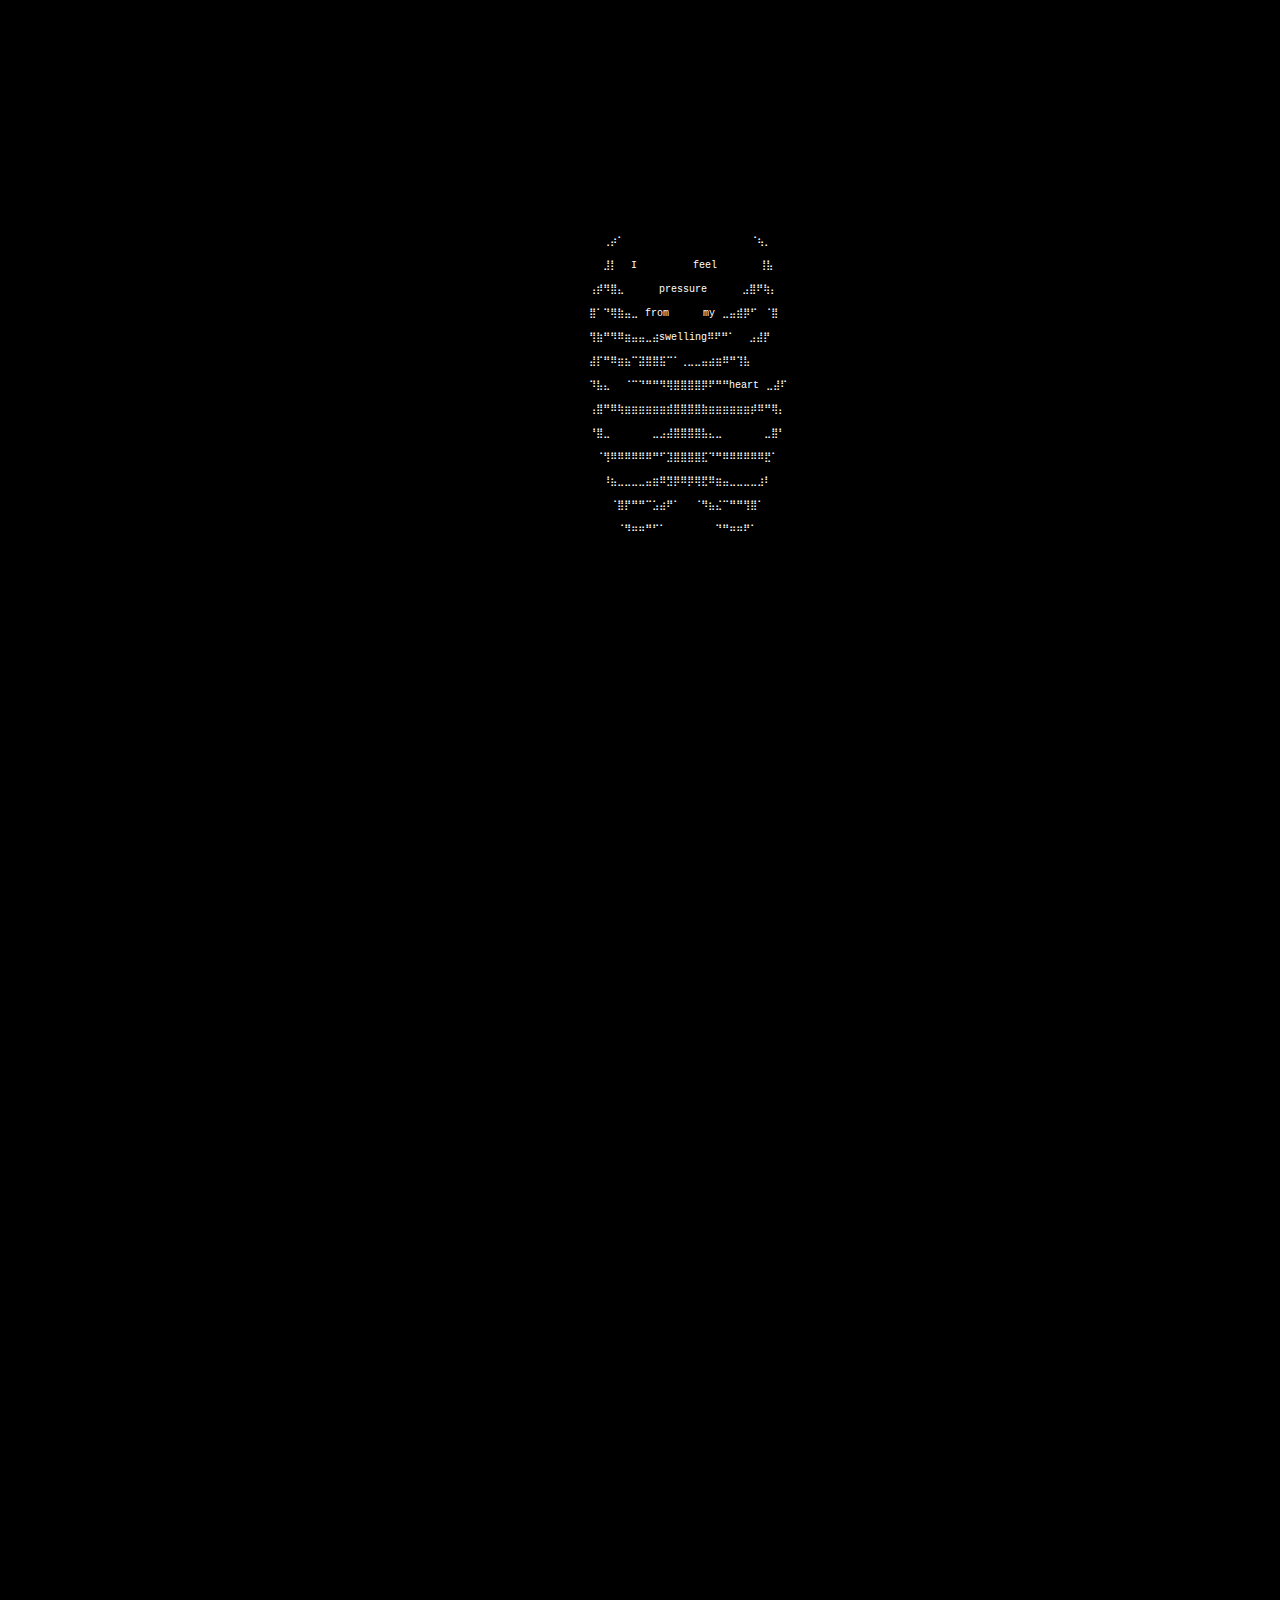
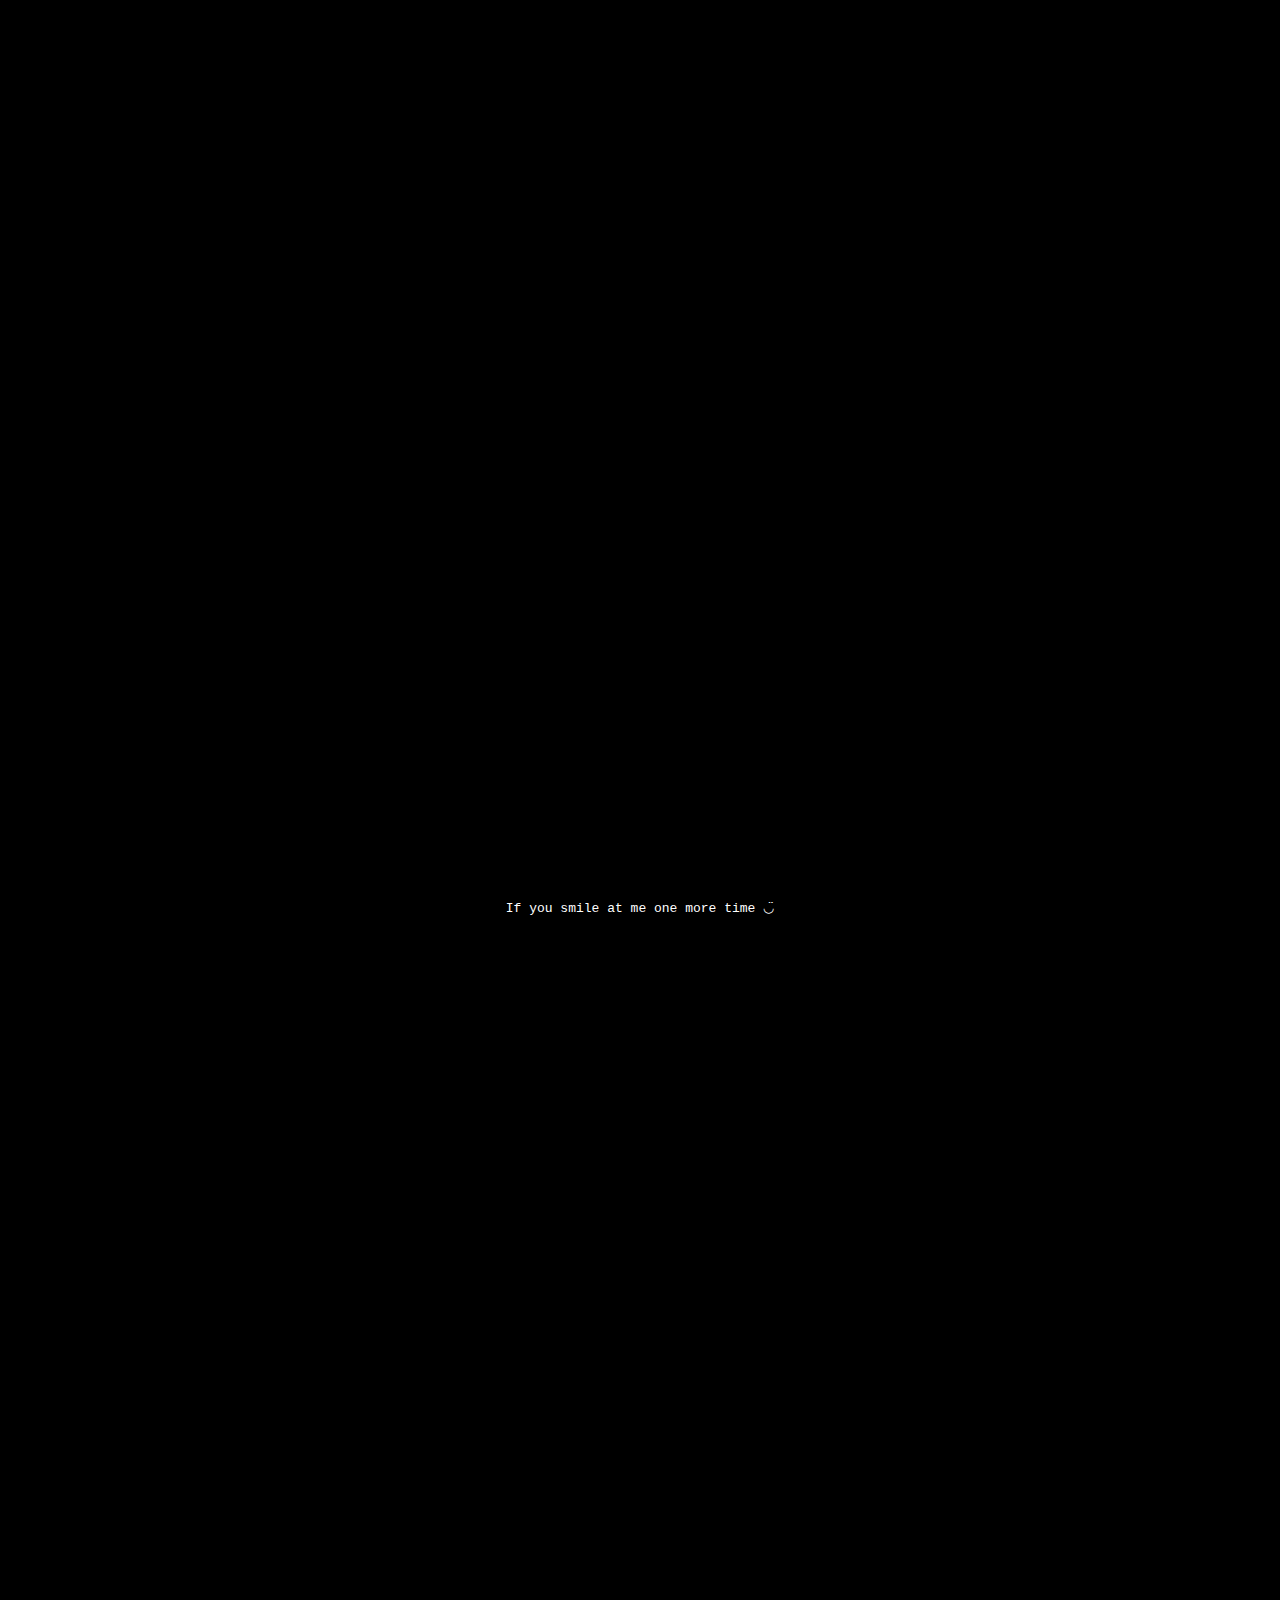
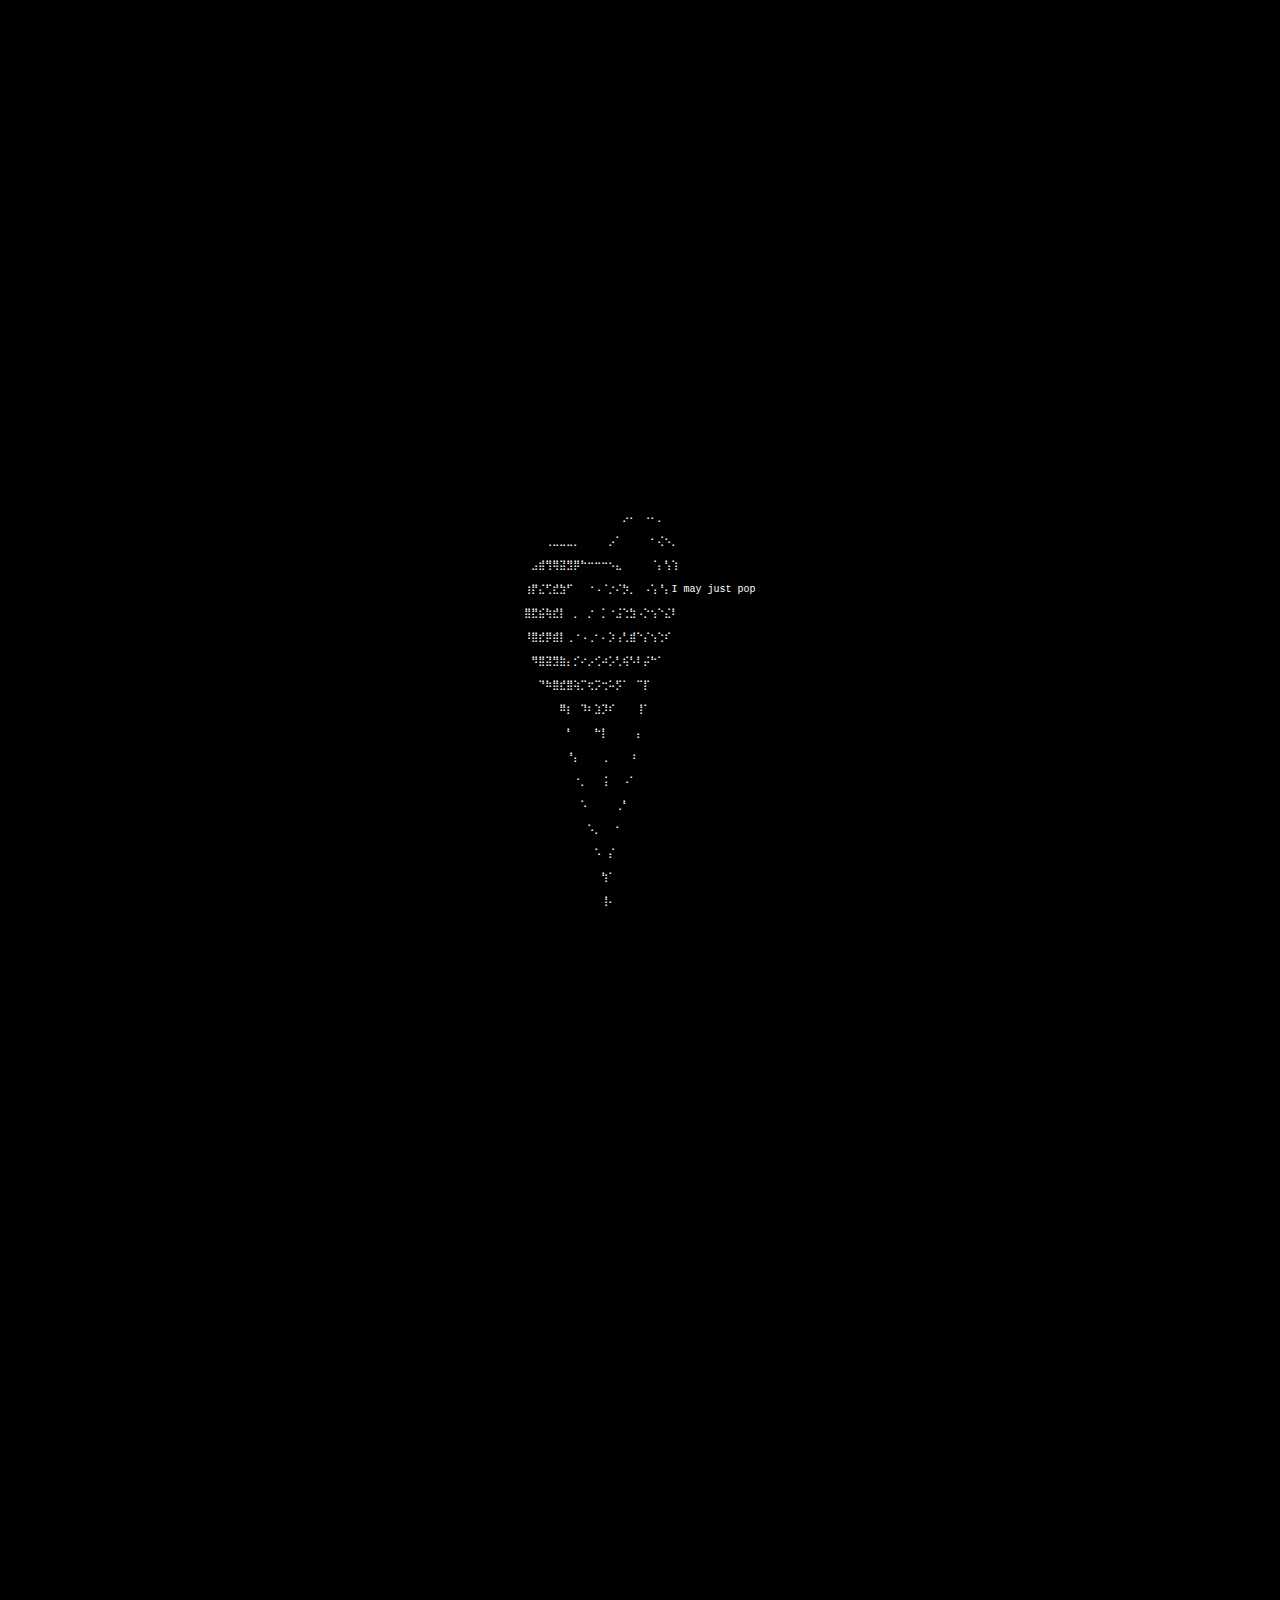
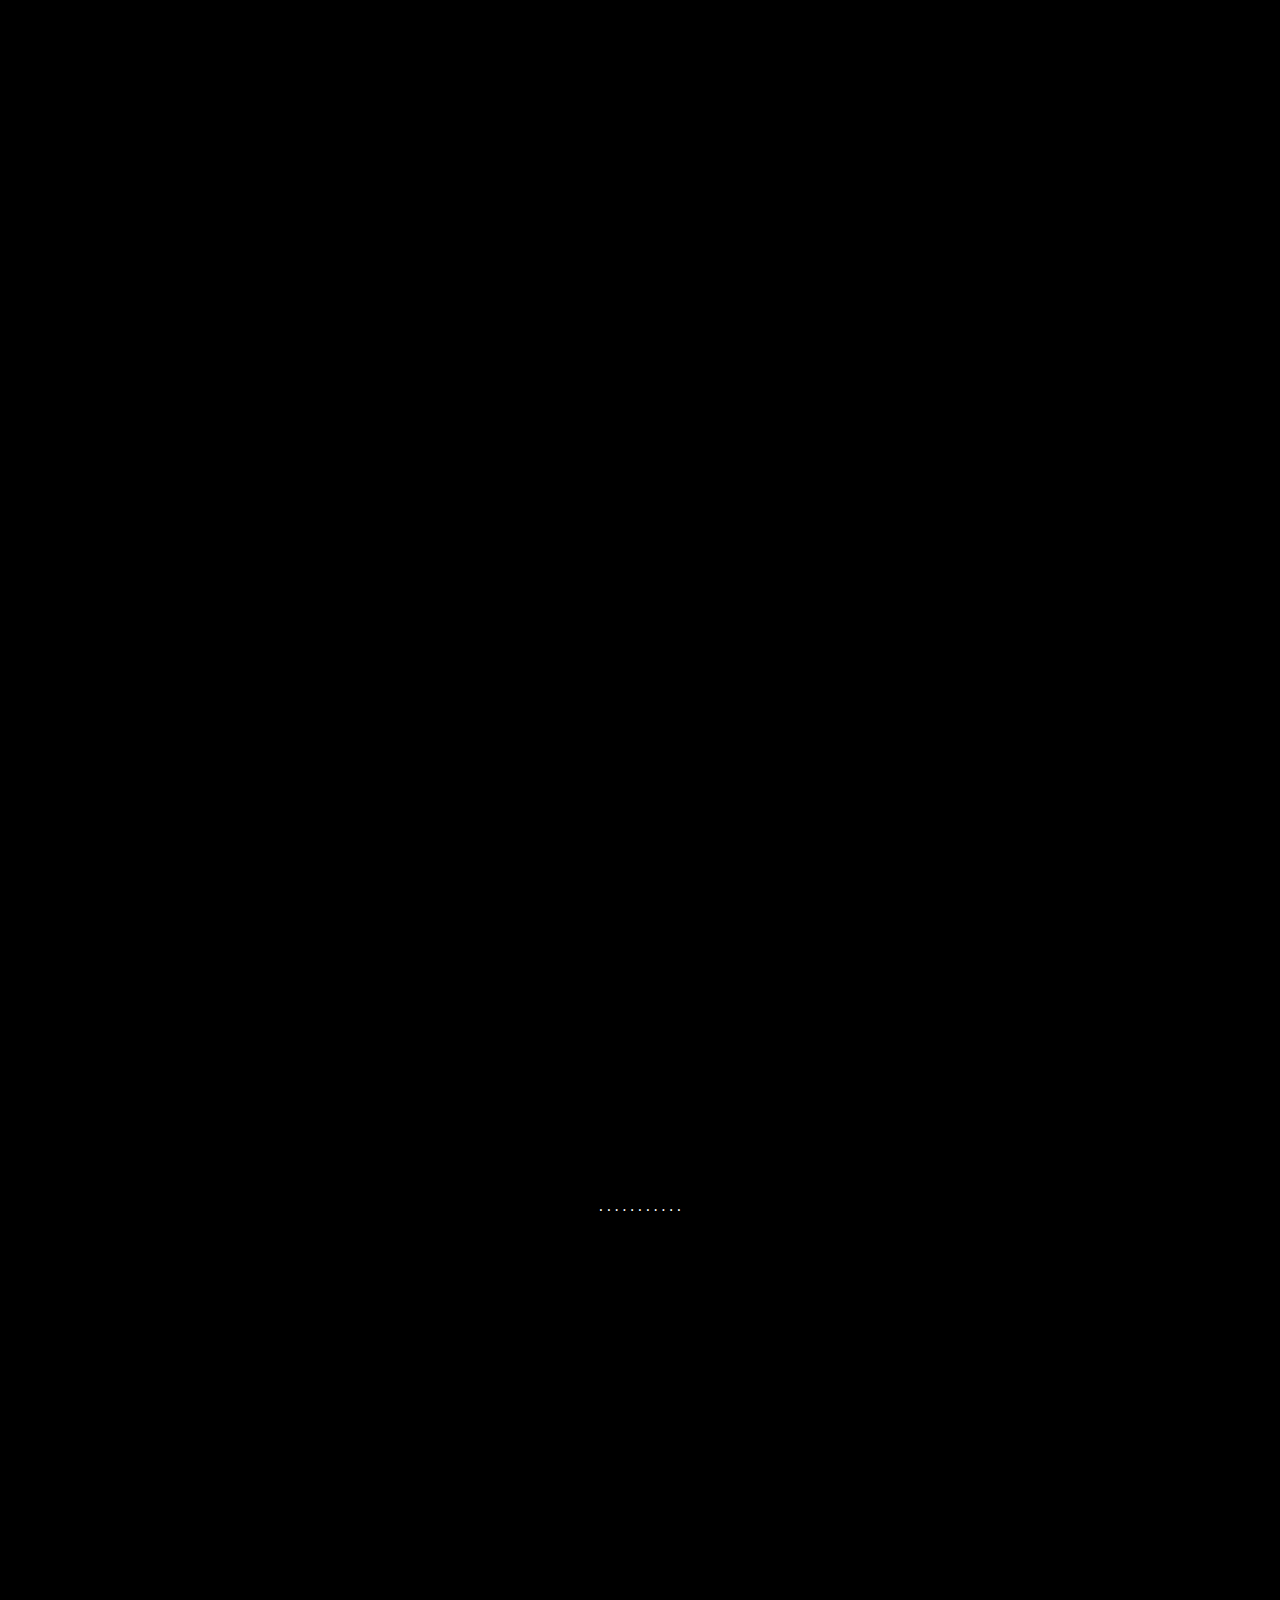
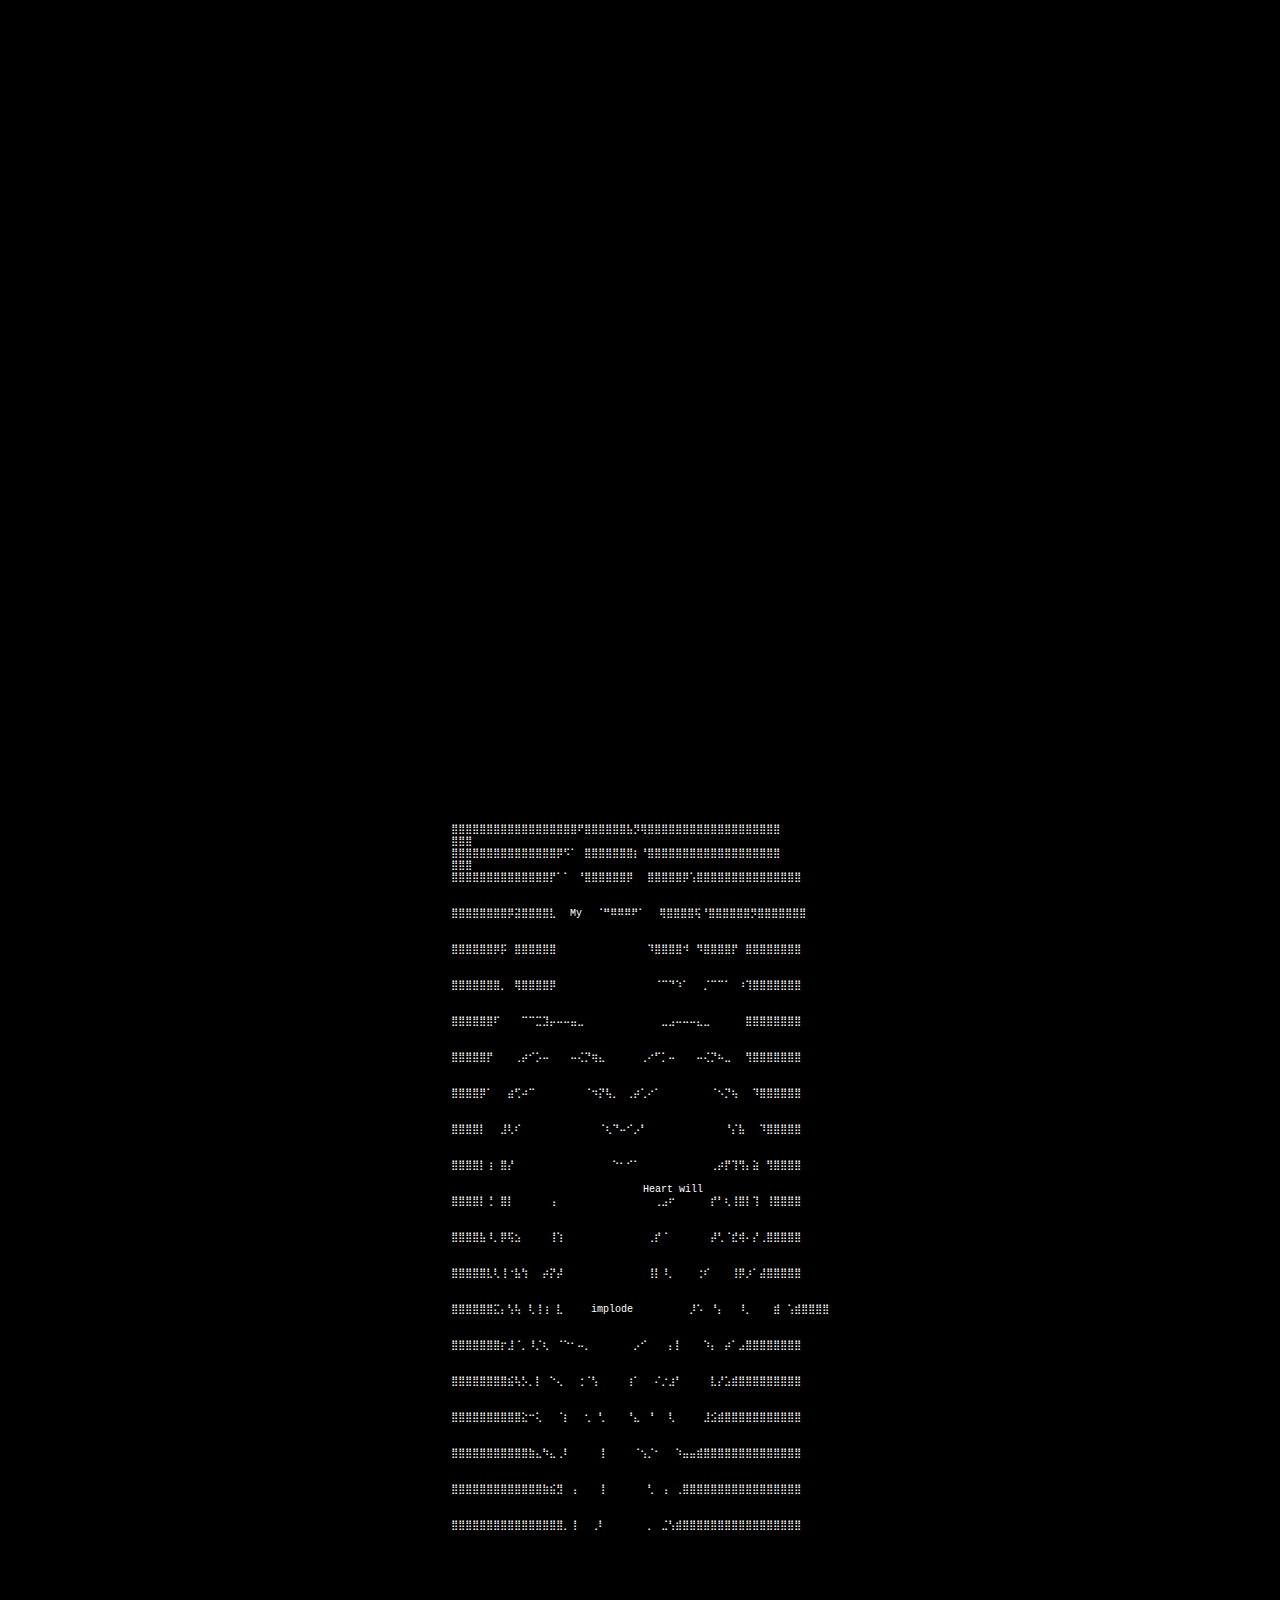
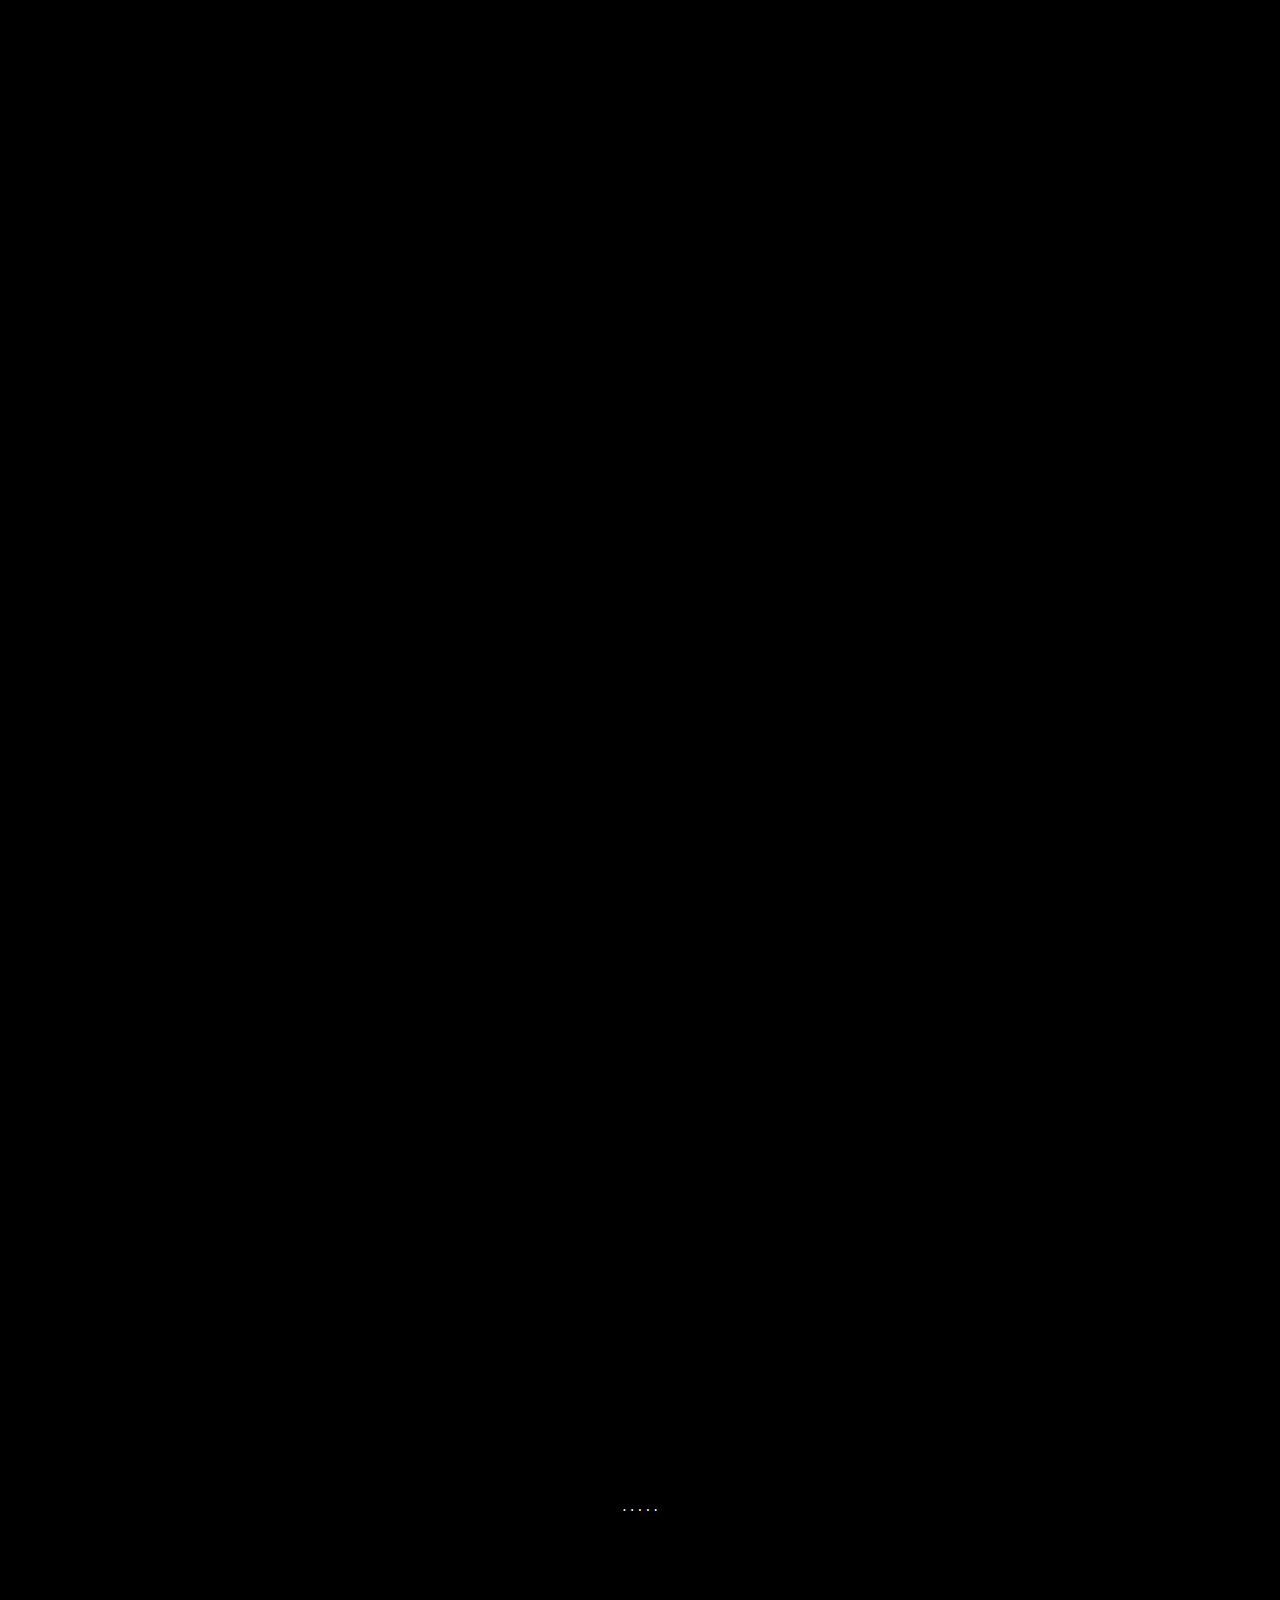
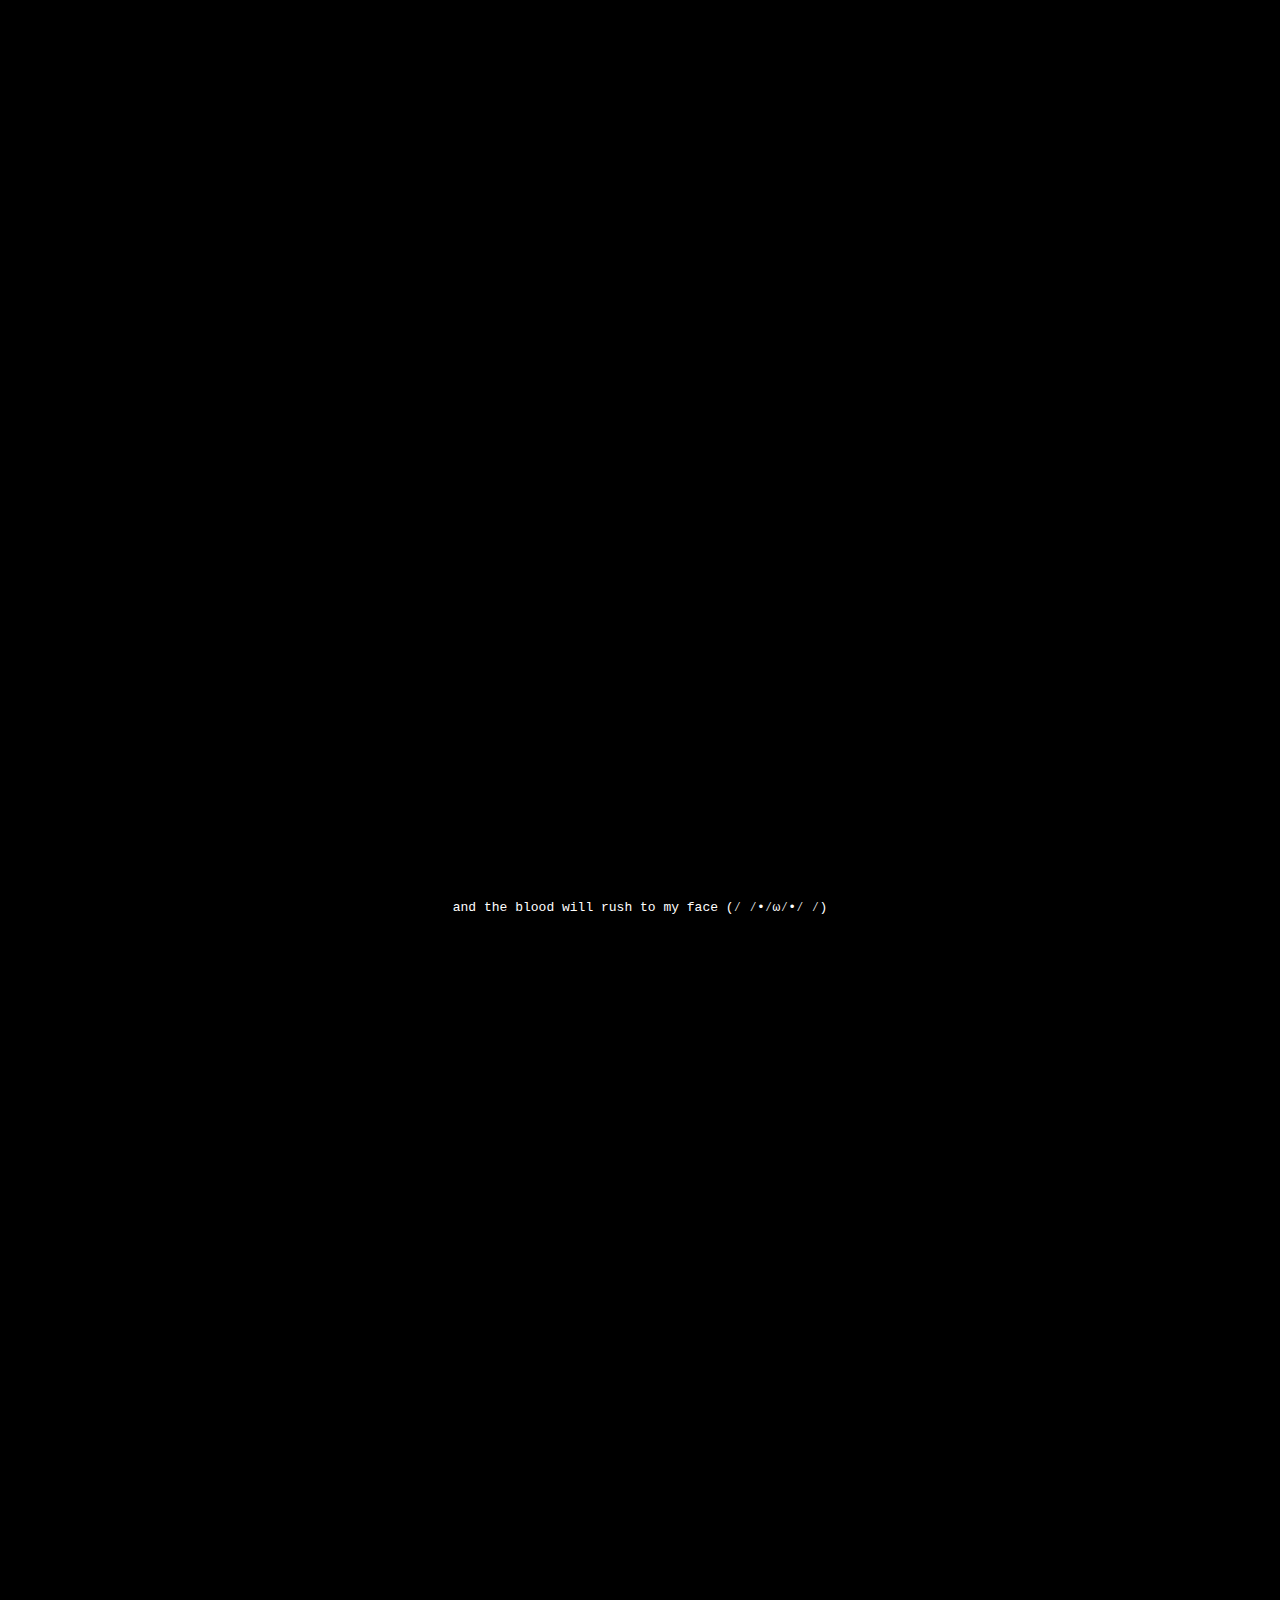
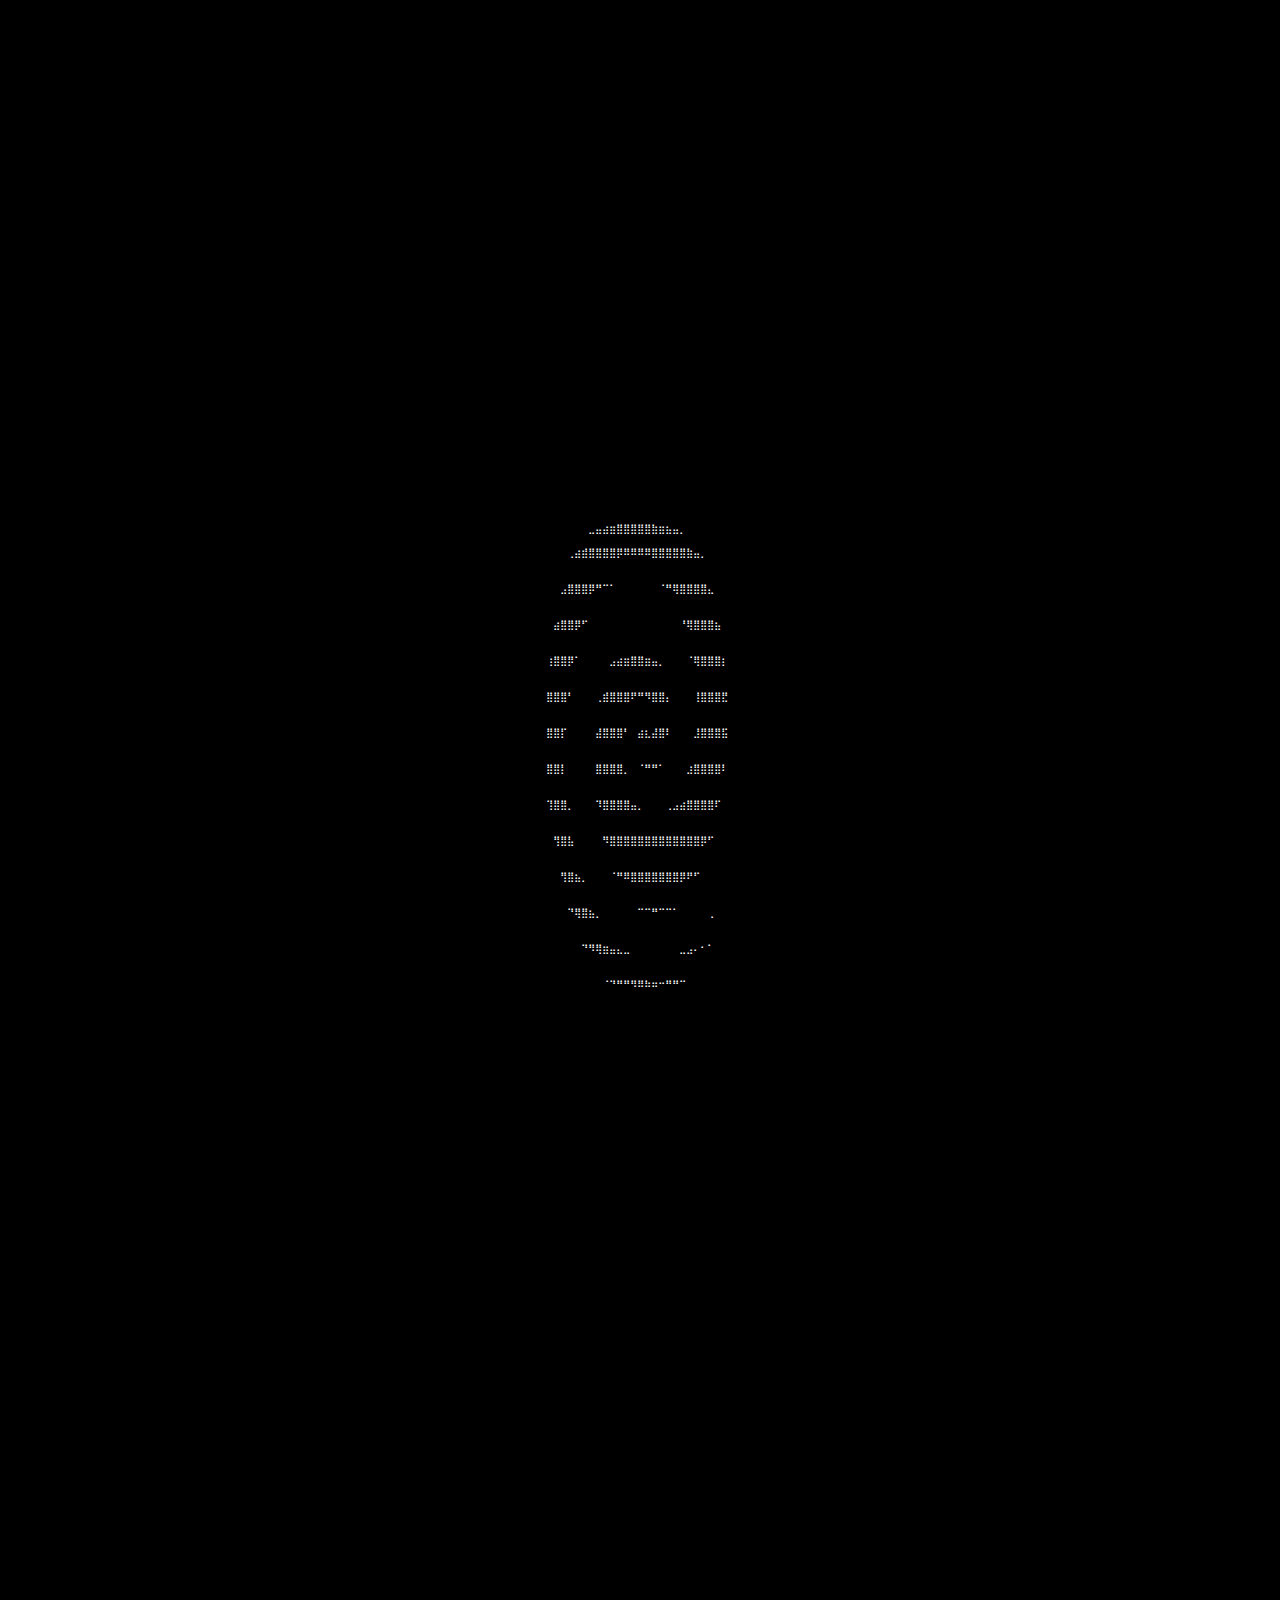
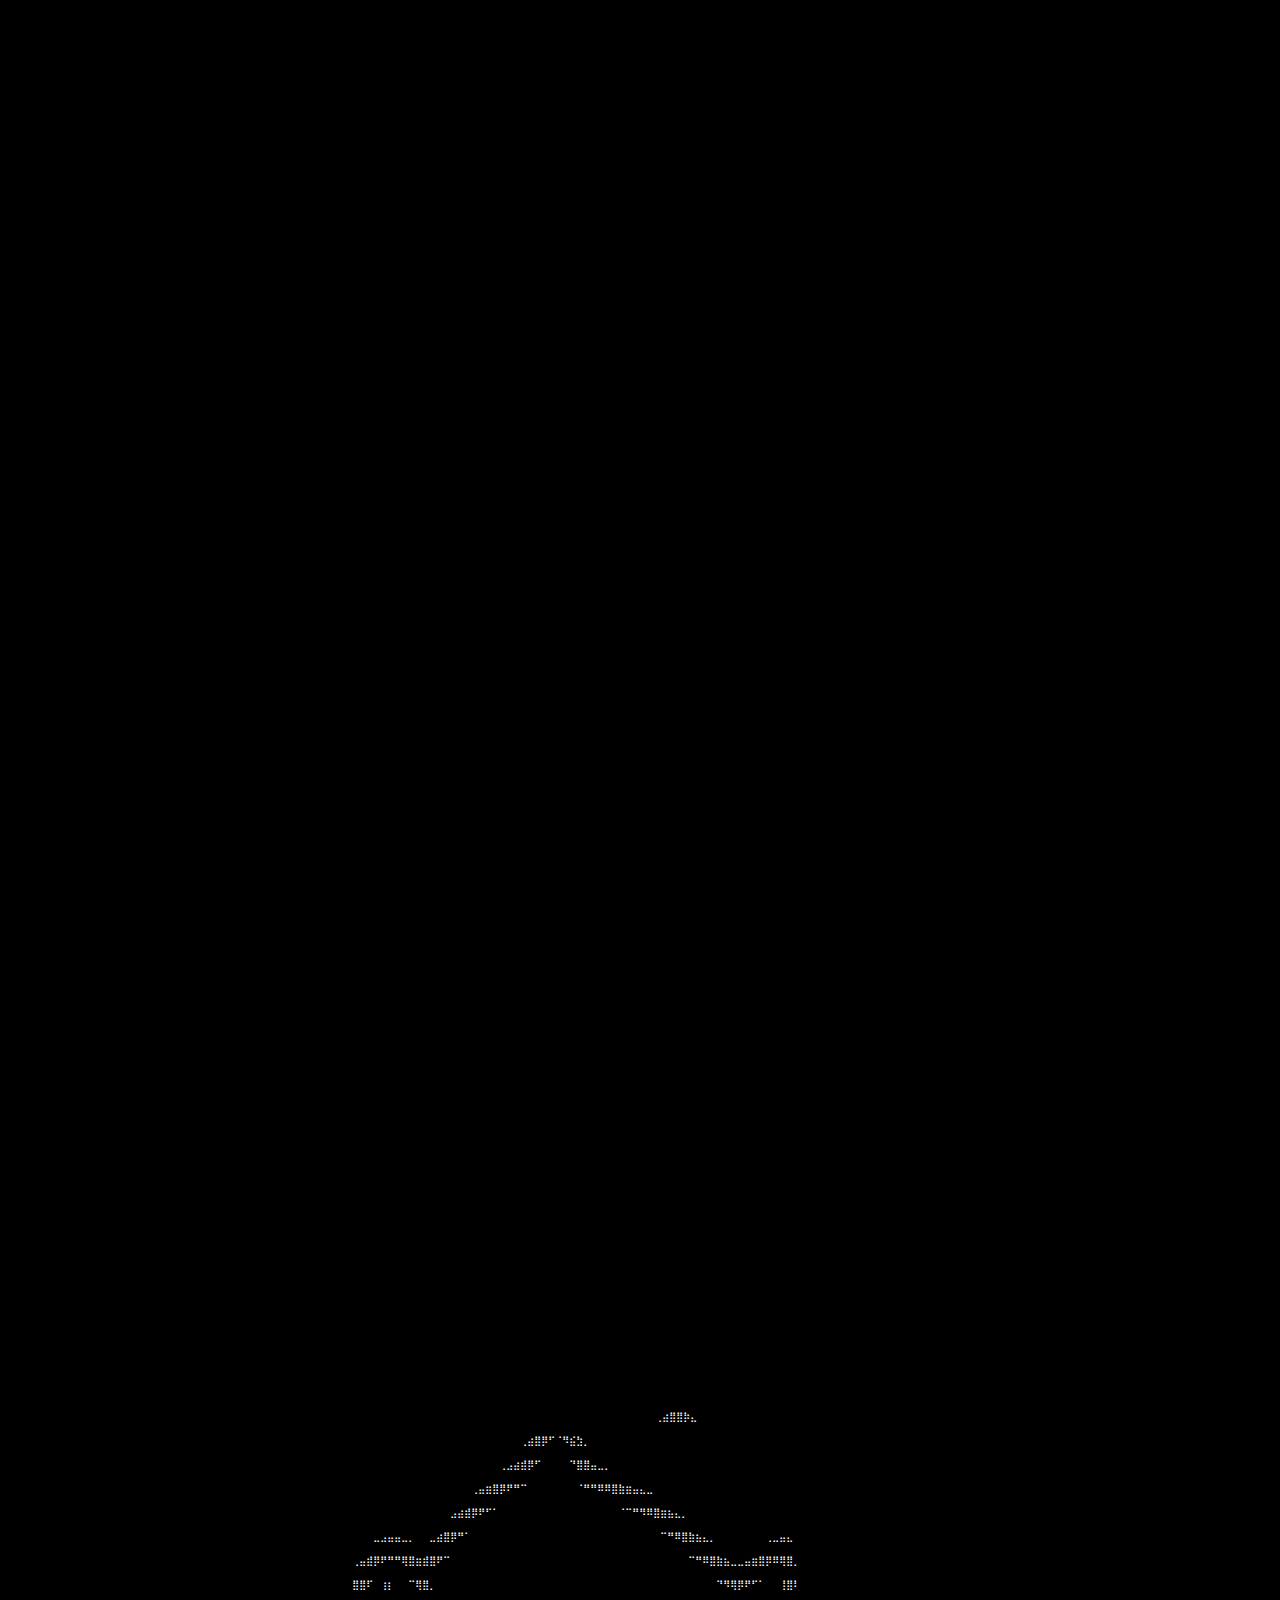
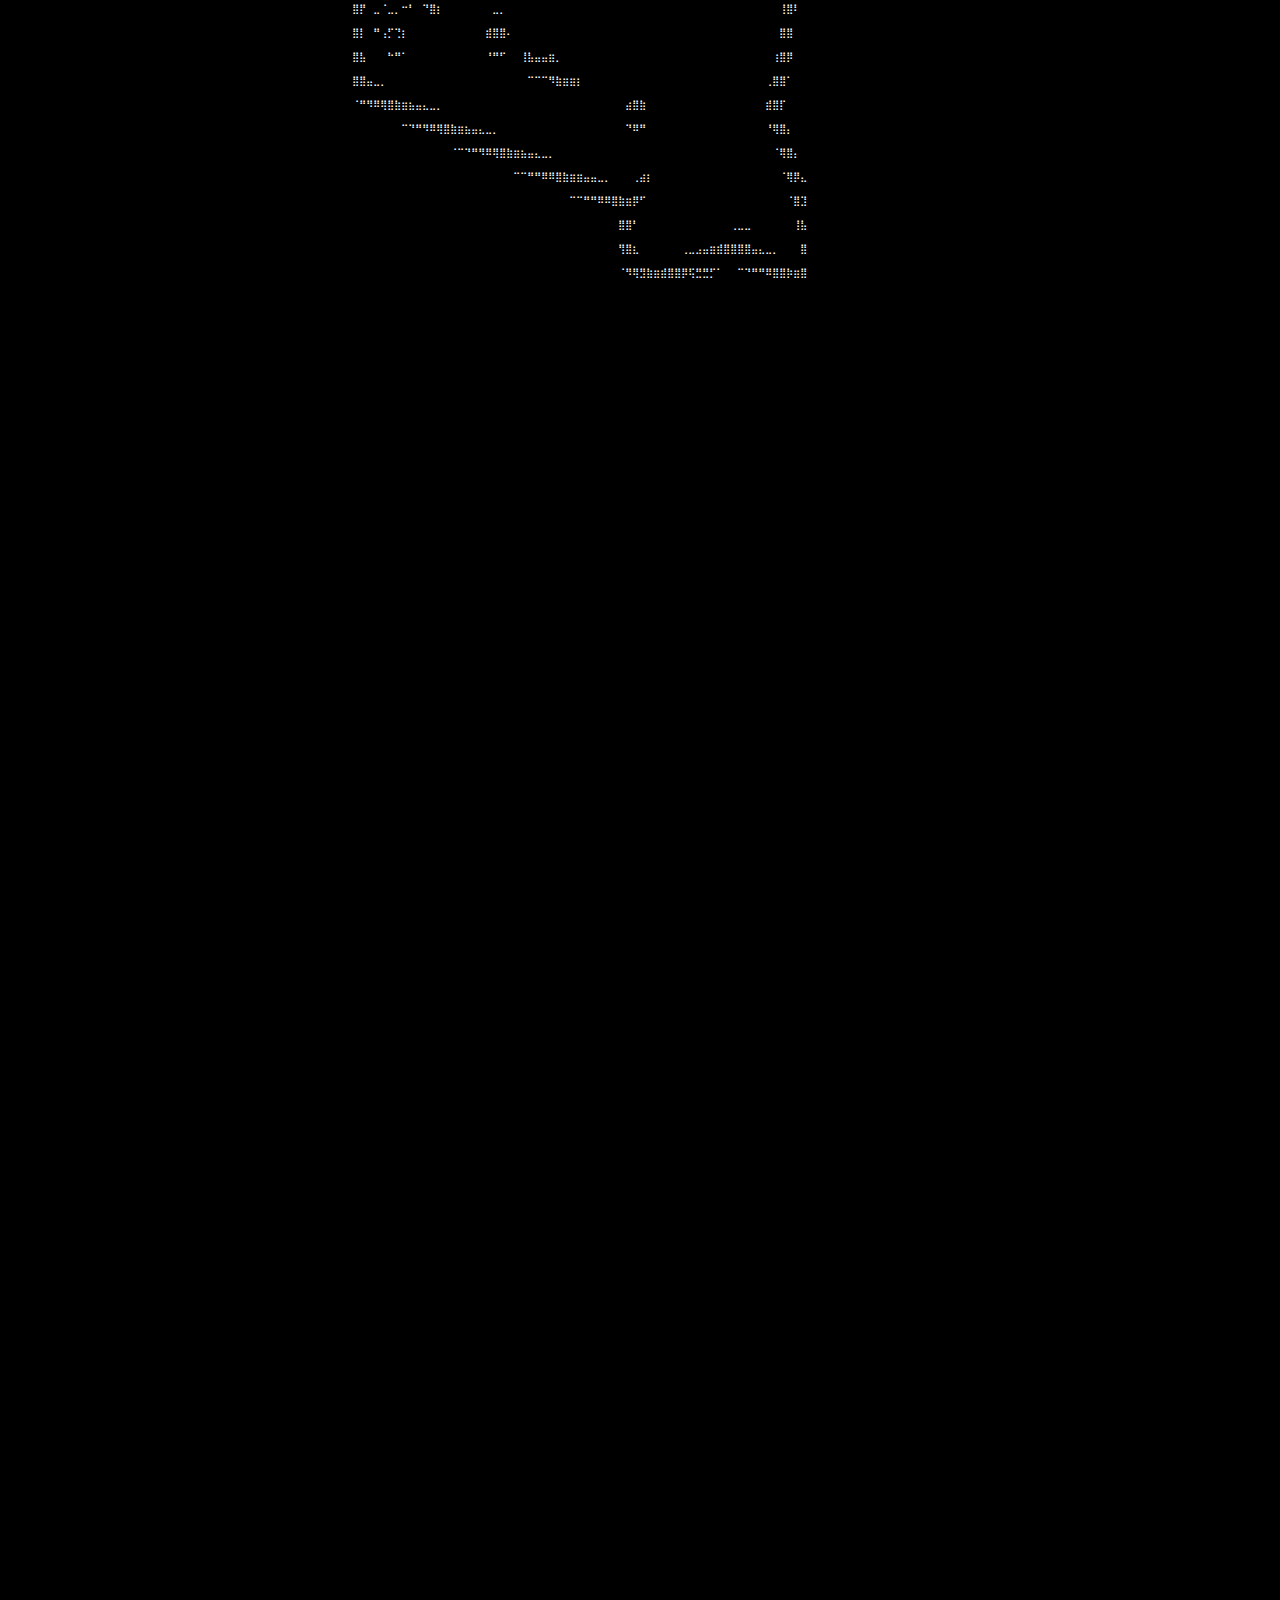
<file: agitation.html>
<!DOCTYPE html>
<html lang="en">
<head>
    <meta charset="UTF-8">
    <meta name="viewport" content="width=device-width, initial-scale=1.0">
    <title>Agitation</title>
    <link rel="stylesheet" href="agitation.css"> <!-- Link to external CSS -->
    <script>
        document.addEventListener('DOMContentLoaded', () => {
            const leaveLink = document.querySelector('a[href="temp.html"]');
            leaveLink.addEventListener('click', (event) => {
                event.preventDefault(); // Prevent default link behavior
                window.open('', '_self'); // Set the current window
                window.close(); // Attempt to close the tab
            });
        });
    </script>
</head>
<body>
    <div class="scrolling-content">
        <div class="shape-container">
            <div class="shape">
                ⠀⠀⠀⠀⠀⠀⠀⠀⠀⠀⠀⠀⠀⠀⠀⠀⠀⠀⠀⠀⠀⠀⠀⠀⠀⠀⠀⠀⠀⠀<br>
                ⠀⠀⠀⢀⡴⠁⠀⠀⠀⠀⠀⠀⠀⠀⠀⠀⠀⠀⠀⠀⠀⠀⠀⠀⠈⢦⡀⠀⠀⠀<br>
                ⠀⠀⠀⣸⡇⠀⠀I⠀⠀⠀⠀⠀⠀⠀⠀feel⠀⠀⠀⠀⠀⠀⢸⣧⠀⠀⠀<br>
                ⠀⢠⡾⠻⣿⣄⠀⠀⠀⠀⠀pressure⠀⠀⠀⠀⠀⣠⣿⠟⢷⡄⠀<br>
                ⠀⣿⠁⠙⢿⣷⣤⣀⠀from ⠀⠀⠀⠀my⠀⣀⣤⣾⡿⠋⠀⠈⣿⠀<br>
                ⠀⢻⣷⠛⠻⠿⣶⣤⣤⣀⣴swelling⠿⠟⠛⠁⠀⠀⣠⣼⡟⠀<br>
                ⠀⣼⡏⠛⠿⣶⣦⠉⣽⣿⣿⣯⠉⠁⢀⣀⣀⣤⣴⣶⠿⠛⢹⣧⠀<br>
                ⠀⠹⣧⣄⠀⠀⠈⠉⠙⠛⠛⠻⢿⣿⣿⣿⣿⡿⠟⠛⠛heart⠀⣀⣼⠏⠀<br>
                ⠀⢠⣿⠛⠿⢷⣶⣶⣶⣶⣶⣶⣾⣿⣿⣿⣿⣷⣶⣶⣶⣶⣶⣶⡾⠿⠛⢿⡄⠀<br>
                ⠀⠘⣿⣀⠀⠀⠀⠀⠀⠀⣀⣠⣼⣿⣿⣿⣿⣧⣄⣀⠀⠀⠀⠀⠀⠀⣀⣿⠃⠀<br>
                ⠀⠀⠈⢻⠿⠿⠿⠿⠿⠿⠛⠋⣹⣿⣿⣿⣿⣏⠙⠛⠿⠿⠿⠿⠿⠿⣟⠁⠀⠀<br>
                ⠀⠀⠀⠸⣦⣀⣀⣀⣀⣤⣶⠿⣻⡿⠿⡿⢿⣟⠿⣶⣤⣀⣀⣀⣀⣰⠇⠀⠀⠀<br>
                ⠀⠀⠀⠀⠈⣿⡟⠛⠛⠉⣡⣴⠟⠁⠀⠀⠈⠻⣦⣌⠉⠛⠛⢻⣿⠁⠀⠀⠀⠀<br>
                ⠀⠀⠀⠀⠀⠈⠻⠶⠶⠛⠋⠁⠀⠀⠀⠀⠀⠀⠀⠙⠛⠶⠶⠟⠁⠀⠀⠀⠀⠀<br>
                ⠀⠀⠀⠀⠀⠀⠀⠀⠀⠀⠀⠀⠀⠀⠀⠀⠀⠀⠀⠀⠀⠀⠀⠀⠀⠀⠀⠀⠀⠀
            </div>
        </div>
   
    </div>
    <div class="alt_shape"> 
        If you smile at me one more time ◡̈ 

    </div>
   
    <div class="scrolling-content">
        <div class="shape-container">
            <div class="shape">
⠀⠀⠀⠀⠀⠀⠀⠀⠀⠀⠀⠀⠀⠀⡠⠄⠀⠠⠄⡀⠀<br>⠀
⠀⠀⠀⢀⣀⣀⣀⡀⠀⠀⠀⠀⡠⠁⠀⠀⠀⠀⠂⢌⠢⡀<br>
⠀⣠⣾⢻⢿⣽⣻⡿⠓⠒⠒⠒⠢⣄⠀⠀⠀⠀⠈⡄⢣⢱<br>
⢰⡟⣌⢋⣞⣳⠋⠀⠀⠐⠠⠈⡐⠌⡳⡀⠀⠠⢡⠘⡄I may just pop<br> 
⣿⣟⣮⢷⣞⡇⠀⡀⠀⡐⠀⡁⠐⣨⢑⣳⠠⡑⢢⠑⣌⠇<br>
⠸⣿⣞⡿⣾⡇⢀⠐⠠⢀⠂⠄⡱⢠⢃⣾⠑⡌⢢⢑⠎⠀<br>
⠀⠻⣿⣽⣻⣷⡄⡊⠔⡠⢊⠴⡡⢃⢮⠣⠇⡬⠓⠁⠀⠀<br>
⠀⠀⠙⠷⣿⣞⣿⢵⡉⢖⡩⢒⠥⡫⠁⠀⠉⡏⠀⠀⠀⠀<br>
⠀⠀⠀⠀⠀⠿⡆⠀⠹⠆⣱⡹⠎⠀⠀⠀⢸⠁⠀⠀⠀⠀<br> 
⠀⠀⠀⠀⠀⠀⠃⠀⠀⠀⠓⡇⠀⠀⠀⠀⡄⠀⠀⠀⠀⠀<br>
⠀⠀⠀⠀⠀⠀⠘⡄⠀⠀⠀⢀⠀⠀⠀⠰⠀⠀⠀⠀⠀⠀<br>
⠀⠀⠀⠀⠀⠀⠀⠐⡀⠀⠀⢨⠀⠀⠠⠁⠀⠀⠀⠀⠀⠀<br>
⠀⠀⠀⠀⠀⠀⠀⠀⠡⠀⠀⠀⠀⢀⠃⠀⠀⠀⠀⠀⠀⠀<br> 
⠀⠀⠀⠀⠀⠀⠀⠀⠀⠡⡀⠀⠀⠂⠀⠀⠀⠀⠀⠀⠀⠀<br>
⠀⠀⠀⠀⠀⠀⠀⠀⠀⠀⠡⠀⡌⠀⠀⠀⠀⠀⠀⠀⠀⠀<br> 
⠀⠀⠀⠀⠀⠀⠀⠀⠀⠀⠀⢳⠁⠀⠀⠀⠀⠀⠀⠀⠀⠀<br> 
⠀⠀⠀⠀⠀⠀⠀⠀⠀⠀⠀⢸⠄⠀⠀⠀⠀⠀⠀⠀⠀⠀<br>

            </div>

        </div>
    </div>
    <div class = "alt_shape"> 
        ...........
    </div>

    <div class="scrolling-content">
        <div class="shape-container">
            <div class="shape">
                
⣿⣿⣿⣿⣿⣿⣿⣿⣿⣿⣿⣿⣿⣿⣿⣿⣿⣿⠟⣿⣿⣿⣿⣿⣿⣧⡻⢿⣿⣿⣿⣿⣿⣿⣿⣿⣿⣿⣿⣿⣿⣿⣿⣿⣿⣿⣿<br>⣿⣿⣿
⣿⣿⣿⣿⣿⣿⣿⣿⣿⣿⣿⣿⣿⣿⣿⡿⠫⠁⠀⣿⣿⣿⣿⣿⣿⣿⡆⠘⣿⣿⣿⣿⣿⣿⣿⣿⣿⣿⣿⣿⣿⣿⣿⣿⣿⣿⣿<br>⣿⣿⣿
⣿⣿⣿⣿⣿⣿⣿⣿⣿⣿⣿⣿⣿⣿⡟⠁⠁⠀⠘⣿⣿⣿⣿⣿⣿⡿⠀⠀⣿⣿⣿⣿⣿⡿⢡⣿⣿⣿⣿⣿⣿⣿⣿⣿⣿⣿⣿⣿⣿⣿<br>

⣿⣿⣿⣿⣿⣿⣿⣿⡿⣽⣿⣿⣿⣿⣇⠀⠀My⠀⠀⠈⠛⠿⠿⠿⠟⠁⠀⠀⢿⣿⣿⣿⣿⢯⠘⣿⣿⣿⣿⣿⣿⡻⣿⣿⣿⣿⣿⣿⣿<br>

⣿⣿⣿⣿⣿⣿⡿⡯⠀⣿⣿⣿⣿⣿⣿⠀⠀⠀⠀⠀⠀⠀⠀⠀⠀⠀⠀⠀⠹⣿⣿⣿⣿⠺⠀⠻⣿⣿⣿⣿⡟⠀⣿⣿⣿⣿⣿⣿⣿⣿<br>

⣿⣿⣿⣿⣿⣿⣿⡀⠀⢿⣿⣿⣿⣿⡿⠀⠀⠀⠀⠀⠀⠀⠀⠀⠀⠀⠀⠀⠀⠈⠉⠙⠱⠁⠀⠀⡈⠉⠉⠁⠀⠰⢹⣿⣿⣿⣿⣿⣿⣿<br>

⣿⣿⣿⣿⣿⣿⠏⠀⠀⠀⠉⠉⣉⣹⡤⠤⠤⣤⣀⠀⠀⠀⠀⠀⠀⠀⠀⠀⠀⠀⣀⣠⠤⠤⠤⣄⣀⠀⠀⠀⠀⠀⣿⣿⣿⣿⣿⣿⣿⣿<br>

⣿⣿⣿⣿⣿⡟⠀⠀⠀⢀⡴⠊⡡⠤⠀⠀⠀⠤⢌⡙⢶⣄⠀⠀⠀⠀⠀⢀⠔⠋⡁⠤⠀⠀⠀⠤⢌⡙⠦⣀⠀⠀⢻⣿⣿⣿⣿⣿⣿⣿<br>

⣿⣿⣿⣿⡿⠁⠀⠀⣴⢋⠴⠉⠀⠀⠀⠀⠀⠀⠀⠈⠲⡝⢧⡀⠀⢀⡴⢁⠔⠁⠀⠀⠀⠀⠀⠀⠀⠈⠢⡙⢦⠀⠀⠹⣿⣿⣿⣿⣿⣿<br>

⣿⣿⣿⣿⡇⠀⠀⣸⢇⠎⠀⠀⠀⠀⠀⠀⠀⠀⠀⠀⠀⠈⢆⠙⠤⠊⡠⠃⠀⠀⠀⠀⠀⠀⠀⠀⠀⠀⠀⠘⡌⣧⠀⠀⠹⣿⣿⣿⣿⣿<br>

⣿⣿⣿⣿⡇⢰⠀⣿⡜⠀⠀⠀⠀⠀⠀⠀⠀⠀⠀⠀⠀⠀⠀⠑⠂⠊⠁⠀⠀⠀⠀⠀⠀⠀⠀⠀⠀⢀⡴⡟⢹⢻⡄⣵⠀⢻⣿⣿⣿⣿<br>
				Heart will
⣿⣿⣿⣿⡇⢘⠀⣿⡇⠀⠀⠀⠀⠀⢠⠀⠀⠀⠀⠀⠀⠀⠀⠀⠀⠀⠀⠀⠀⢀⣠⠖⠀⠀⠀⠀⠀⡞⠃⢆⢸⣿⡇⢹⠀⢸⣿⣿⣿⣿<br>

⣿⣿⣿⣿⣧⠸⡀⡿⢯⣢⠀⠀⠀⠀⢸⢱⠀⠀⠀⠀⠀⠀⠀⠀⠀⠀⠀⠀⢀⡞⠈⠀⠀⠀⠀⠀⠀⡼⢃⠈⣞⢾⠄⡜⢀⣿⣿⣿⣿⣿<br>

⣿⣿⣿⣿⣿⣇⢇⢸⠐⣧⢳⠀⠀⡴⡝⡼⠀⠀⠀⠀⠀⠀⠀⠀⠀⠀⠀⠀⢸⡇⠸⡀⠀⠀⠀⢐⠎⠀⠀⠀⢸⡿⡰⠁⣼⣿⣿⣿⣿⣿<br>

⣿⣿⣿⣿⣿⣿⣍⡄⢣⢧⠀⢇⢸⢰⠀⣇⠀⠀⠀⠀implode⠀⠀⠀⠀⠀⠀⠀⠀⡸⠡⠀⠘⡄⠀⠀⠸⡀⠀⠀⠀⣾⠀⢡⣾⣿⣿⣿⣿<br>

⣿⣿⣿⣿⣿⣿⣿⡖⣸⠈⡀⠸⡈⢆⠀⠈⠑⠂⠤⡀⠀⠀⠀⠀⠀⠀⡠⠊⠀⠀⠀⡄⡇⠀⠀⠀⠱⡄⠀⡴⠁⣠⣿⣿⣿⣿⣿⣿⣿⣿<br>

⣿⣿⣿⣿⣿⣿⣿⣿⣮⢧⡣⡀⡇⠀⠑⢄⠀⠀⢐⠈⢣⠀⠀⠀⠀⢰⠁⠀⠀⠌⡐⣰⠃⠀⠀⠀⠀⣇⡜⣡⣾⣿⣿⣿⣿⣿⣿⣿⣿⣿<br>

⣿⣿⣿⣿⣿⣿⣿⣿⣿⣿⣕⠒⢅⠀⠀⠈⡆⠀⠀⢂⠀⢃⠀⠀⠀⠘⣄⠀⠘⠀⠀⢇⠀⠀⠀⠀⣸⣪⣾⣿⣿⣿⣿⣿⣿⣿⣿⣿⣿⣿<br>

⣿⣿⣿⣿⣿⣿⣿⣿⣿⣿⣿⣷⣄⠳⣄⢀⠇⠀⠀⠀⠀⢸⠀⠀⠀⠀⠈⢢⡈⠂⠀⠀⠱⣤⣤⣾⣿⣿⣿⣿⣿⣿⣿⣿⣿⣿⣿⣿⣿⣿<br>

⣿⣿⣿⣿⣿⣿⣿⣿⣿⣿⣿⣿⣿⣷⣮⣻⠀⢠⠀⠀⠀⢸⠀⠀⠀⠀⠀⠀⢃⠀⢠⠀⢀⣿⣿⣿⣿⣿⣿⣿⣿⣿⣿⣿⣿⣿⣿⣿⣿⣿<br>

⣿⣿⣿⣿⣿⣿⣿⣿⣿⣿⣿⣿⣿⣿⣿⣿⡀⢸⠀⠀⢀⠇⠀⠀⠀⠀⠀⠀⡀⠀⣈⢣⣾⣿⣿⣿⣿⣿⣿⣿⣿⣿⣿⣿⣿⣿⣿⣿⣿⣿<br>

            </div>
        </div>
       
    </div>
</body>


<div class = "alt_shape">..... 
</div>


        <div class="alt_shape">
            and the blood will rush to my face (⁄ ⁄•⁄ω⁄•⁄ ⁄)

        </div> 
   
        <div class="scrolling-content">
            <div class="shape-container">
                <div class="shape">
                    
⠀⠀⠀⠀⠀⠀⣀⣤⣴⣶⣿⣿⣿⣿⣿⣷⣶⣦⣤⡀⠀⠀⠀⠀⠀<br>⠀
⠀⠀⠀⢀⣴⣾⣿⣿⣿⣿⡿⠿⠿⠿⠿⣿⣿⣿⣿⣿⣷⣤⡀⠀⠀⠀⠀<br>⠀

⠀⠀⣠⣿⣿⣿⡿⠛⠉⠁⠀⠀⠀⠀⠀⠀⠈⠛⢿⣿⣿⣿⣿⣄⠀⠀⠀<br>⠀

⠀⣴⣿⣿⡿⠋⠀⠀⠀⠀⠀⠀⠀⠀⠀⠀⠀⠀⠀⠘⢿⣿⣿⣿⣦⠀⠀<br>⠀

⢰⣿⣿⡿⠁⠀⠀⠀⠀⣠⣴⣶⣿⣿⣶⣤⡀⠀⠀⠀⠈⢿⣿⣿⣿⡆⠀<br>⠀

⣿⣿⣿⠃⠀⠀⠀⢀⣾⣿⣿⣿⠟⠛⠻⣿⣿⡄⠀⠀⠀⢸⣿⣿⣿⣟⠀<br>⠀

⣿⣿⡏⠀⠀⠀⠀⣼⣿⣿⣿⠃⠀⣴⣆⣼⣿⠇⠀⠀⠀⣸⣿⣿⣿⣯⠀<br>⠀

⣿⣿⡇⠀⠀⠀⠀⣿⣿⣿⣿⡀⠀⠈⠛⠛⠁⠀⠀⠀⣰⣿⣿⣿⣿⠇⠀<br>⠀

⢹⣿⣿⡀⠀⠀⠀⠹⣿⣿⣿⣿⣤⡀⠀⠀⠀⢀⣠⣴⣿⣿⣿⣿⠏⠀⠀<br>⠀

⠀⢻⣿⣧⠀⠀⠀⠀⠻⣿⣿⣿⣿⣿⣿⣿⣿⣿⣿⣿⣿⣿⡿⠋⠀⠀⠀<br>⠀

⠀⠀⢻⣿⣦⡀⠀⠀⠀⠈⠛⠿⣿⣿⣿⣿⣿⣿⣿⡿⠟⠋⠀⠀⠀⠀⠀<br>⠀

⠀⠀⠀⠙⢿⣿⣦⡀⠀⠀⠀⠀⠀⠉⠉⠛⠉⠉⠁⠀⠀⠀⠀⢀⠀⠀⠀<br>⠀

⠀⠀⠀⠀⠀⠙⠻⢿⣶⣤⣄⣀⠀⠀⠀⠀⠀⠀⠀⣀⣠⠄⠂⠁⠀⠀⠀<br>⠀

⠀⠀⠀⠀⠀⠀⠀⠀⠈⠙⠛⠛⠻⠿⠷⠶⠒⠛⠛⠉⠀⠀⠀⠀⠀⠀⠀<br>⠀

                    
                </div>

            </div>
        </div>    

        <div class="scrolling-content">
            <div class="shape-container">
                <div class="shape">
                    ⠀⠀⠀⠀⠀⠀⠀⠀⠀⠀⠀⠀⠀⠀⠀⠀⠀⠀⠀⠀⠀⠀⠀⠀⠀⠀⢀⣴⣿⣿⡷⣄⠀⠀⠀⠀⠀⠀⠀⠀⠀⠀⠀⠀⠀⠀⠀⠀⠀⠀⠀⠀⠀⠀⠀⠀⠀⠀⠀⠀⠀⠀⠀⠀⠀<br>
⠀⠀⠀⠀⠀⠀⠀⠀⠀⠀⠀⠀⠀⠀⠀⠀⠀⠀⠀⠀⠀⠀⠀⠀⢀⣴⣿⡿⠋⠈⠻⣮⣳⡀⠀⠀⠀⠀⠀⠀⠀⠀⠀⠀⠀⠀⠀⠀⠀⠀⠀⠀⠀⠀⠀⠀⠀⠀⠀⠀⠀⠀⠀⠀⠀<br>
⠀⠀⠀⠀⠀⠀⠀⠀⠀⠀⠀⠀⠀⠀⠀⠀⠀⠀⠀⠀⠀⢀⣠⣴⣾⡿⠋⠀⠀⠀⠀⠙⣿⣿⣤⣀⡀⠀⠀⠀⠀⠀⠀⠀⠀⠀⠀⠀⠀⠀⠀⠀⠀⠀⠀⠀⠀⠀⠀⠀⠀⠀⠀⠀⠀<br>
⠀⠀⠀⠀⠀⠀⠀⠀⠀⠀⠀⠀⠀⠀⠀⠀⠀⢀⣤⣶⣿⡿⠟⠛⠉⠀⠀⠀⠀⠀⠀⠀⠈⠛⠛⠿⠿⣿⣷⣶⣤⣄⣀⠀⠀⠀⠀⠀⠀⠀⠀⠀⠀⠀⠀⠀⠀⠀⠀⠀⠀⠀⠀⠀⠀<br>
⠀⠀⠀⠀⠀⠀⠀⠀⠀⠀⠀⠀⠀⠀⣠⣴⣾⡿⠟⠋⠁⠀⠀⠀⠀⠀⠀⠀⠀⠀⠀⠀⠀⠀⠀⠀⠀⠀⠈⠉⠛⠻⠿⣿⣶⣦⣄⡀⠀⠀⠀⠀⠀⠀⠀⠀⠀⠀⠀⠀⠀⠀⠀⠀⠀<br>
⠀⠀⠀⣀⣠⣤⣤⣀⡀⠀⠀⣀⣴⣿⡿⠛⠁⠀⠀⠀⠀⠀⠀⠀⠀⠀⠀⠀⠀⠀⠀⠀⠀⠀⠀⠀⠀⠀⠀⠀⠀⠀⠀⠀⠉⠛⠿⣿⣷⣦⣄⡀⠀⠀⠀⠀⠀⠀⠀⢀⣀⣤⣄⠀⠀<br>
⢀⣤⣾⡿⠟⠛⠛⢿⣿⣶⣾⣿⠟⠉⠀⠀⠀⠀⠀⠀⠀⠀⠀⠀⠀⠀⠀⠀⠀⠀⠀⠀⠀⠀⠀⠀⠀⠀⠀⠀⠀⠀⠀⠀⠀⠀⠀⠀⠉⠛⠿⣿⣷⣦⣀⣀⣤⣶⣿⡿⠿⢿⣿⡀⠀<br>
⣿⣿⠏⠀⢰⡆⠀⠀⠉⢿⣿⡀⠀⠀⠀⠀⠀⠀⠀⠀⠀⠀⠀⠀⠀⠀⠀⠀⠀⠀⠀⠀⠀⠀⠀⠀⠀⠀⠀⠀⠀⠀⠀⠀⠀⠀⠀⠀⠀⠀⠀⠀⠙⠻⢿⡿⠟⠋⠁⠀⠀⢸⣿⠇⠀<br>
⣿⡟⠀⣀⠈⣀⡀⠒⠃⠀⠙⣿⡆⠀⠀⠀⠀⠀⠀⠀⣀⡀⠀⠀⠀⠀⠀⠀⠀⠀⠀⠀⠀⠀⠀⠀⠀⠀⠀⠀⠀⠀⠀⠀⠀⠀⠀⠀⠀⠀⠀⠀⠀⠀⠀⠀⠀⠀⠀⠀⠀⢸⣿⠇⠀<br>
⣿⡇⠀⠛⢠⡋⢙⡆⠀⠀⠀⠀⠀⠀⠀⠀⠀⠀⠀⣾⣿⣿⠄⠀⠀⠀⠀⠀⠀⠀⠀⠀⠀⠀⠀⠀⠀⠀⠀⠀⠀⠀⠀⠀⠀⠀⠀⠀⠀⠀⠀⠀⠀⠀⠀⠀⠀⠀⠀⠀⠀⣿⣿⠀⠀<br>
⣿⣧⠀⠀⠀⠓⠛⠁⠀⠀⠀⠀⠀⠀⠀⠀⠀⠀⠀⠘⠛⠋⠀⠀⢸⣧⣤⣤⣶⡀⠀⠀⠀⠀⠀⠀⠀⠀⠀⠀⠀⠀⠀⠀⠀⠀⠀⠀⠀⠀⠀⠀⠀⠀⠀⠀⠀⠀⠀⠀⢰⣿⡿⠀⠀<br>
⣿⣿⣤⣀⡀⠀⠀⠀⠀⠀⠀⠀⠀⠀⠀⠀⠀⠀⠀⠀⠀⠀⠀⠀⠀⠉⠉⠉⠻⣷⣶⣶⡆⠀⠀⠀⠀⠀⠀⠀⠀⠀⠀⠀⠀⠀⠀⠀⠀⠀⠀⠀⠀⠀⠀⠀⠀⠀⠀⢀⣿⣿⠁⠀⠀<br>
⠈⠛⠻⠿⢿⣿⣷⣶⣦⣤⣄⣀⡀⠀⠀⠀⠀⠀⠀⠀⠀⠀⠀⠀⠀⠀⠀⠀⠀⠀⠀⠀⠀⠀⠀⠀⠀⠀⠀⣴⣿⣷⠀⠀⠀⠀⠀⠀⠀⠀⠀⠀⠀⠀⠀⠀⠀⠀⠀⣾⣿⡏⠀⠀⠀<br>
⠀⠀⠀⠀⠀⠀⠀⠉⠙⠛⠻⠿⢿⣿⣷⣶⣦⣤⣄⣀⡀⠀⠀⠀⠀⠀⠀⠀⠀⠀⠀⠀⠀⠀⠀⠀⠀⠀⠀⠙⠿⠛⠀⠀⠀⠀⠀⠀⠀⠀⠀⠀⠀⠀⠀⠀⠀⠀⠀⠘⢿⣿⡄⠀⠀<br>
⠀⠀⠀⠀⠀⠀⠀⠀⠀⠀⠀⠀⠀⠀⠈⠉⠙⠛⠻⠿⢿⣿⣷⣶⣦⣤⣄⣀⡀⠀⠀⠀⠀⠀⠀⠀⠀⠀⠀⠀⠀⠀⠀⠀⠀⠀⠀⠀⠀⠀⠀⠀⠀⠀⠀⠀⠀⠀⠀⠀⠈⢿⣿⡄⠀<br>
⠀⠀⠀⠀⠀⠀⠀⠀⠀⠀⠀⠀⠀⠀⠀⠀⠀⠀⠀⠀⠀⠀⠀⠉⠉⠛⠛⠿⠿⣿⣷⣶⣶⣤⣤⣀⡀⠀⠀⠀⢀⣴⡆⠀⠀⠀⠀⠀⠀⠀⠀⠀⠀⠀⠀⠀⠀⠀⠀⠀⠀⠈⢿⡿⣄<br>
⠀⠀⠀⠀⠀⠀⠀⠀⠀⠀⠀⠀⠀⠀⠀⠀⠀⠀⠀⠀⠀⠀⠀⠀⠀⠀⠀⠀⠀⠀⠀⠉⠉⠛⠛⠿⠿⣿⣷⣶⡿⠋⠀⠀⠀⠀⠀⠀⠀⠀⠀⠀⠀⠀⠀⠀⠀⠀⠀⠀⠀⠀⠈⣿⣹<br>
⠀⠀⠀⠀⠀⠀⠀⠀⠀⠀⠀⠀⠀⠀⠀⠀⠀⠀⠀⠀⠀⠀⠀⠀⠀⠀⠀⠀⠀⠀⠀⠀⠀⠀⠀⠀⠀⠀⣿⣿⠃⠀⠀⠀⠀⠀⠀⠀⠀⠀⠀⠀⠀⠀⢀⣀⣀⠀⠀⠀⠀⠀⠀⢸⣧<br>
⠀⠀⠀⠀⠀⠀⠀⠀⠀⠀⠀⠀⠀⠀⠀⠀⠀⠀⠀⠀⠀⠀⠀⠀⠀⠀⠀⠀⠀⠀⠀⠀⠀⠀⠀⠀⠀⠀⢻⣿⣆⠀⠀⠀⠀⠀⠀⢀⣀⣠⣤⣶⣾⣿⣿⣿⣿⣤⣄⣀⡀⠀⠀⠀⣿<br>
⠀⠀⠀⠀⠀⠀⠀⠀⠀⠀⠀⠀⠀⠀⠀⠀⠀⠀⠀⠀⠀⠀⠀⠀⠀⠀⠀⠀⠀⠀⠀⠀⠀⠀⠀⠀⠀⠀⠈⠻⢿⣻⣷⣶⣾⣿⣿⡿⢯⣛⣛⡋⠁⠀⠀⠉⠙⠛⠛⠿⣿⣿⡷⣶⣿<br>

                </div>
            </div>
        </div>

        <div class="scrolling-content">
            <div class="shape-container">
                <div class="shape">
        ･:*:｡･:*:   ‧₊˚ ‧₊˚  ‧₊˚  ₊꒷･:*:｡･:*:･ﾟ･:*:｡･:*:･ﾟ･:*:｡･:*:･ﾟ･:*:｡･:*:･ﾟ･:*:｡･:*:･ﾟ･:*:｡･:*:･ﾟ･:*:｡･:*:･ﾟ･ <br>
        :*:｡･:*:･ﾟ･:*:｡･:*:･ﾟ❤︎･:*:｡･:*:   ‧₊˚ ‧₊˚  ‧₊˚  ₊꒷･:*:｡･:*:･ﾟ･:*:｡･:*:･ﾟ･:*:｡･:*:･ﾟ･:*:｡･:*:･ﾟ･:*:｡･:*:･ﾟ･:*:｡･:*:･ﾟ･ <br>
        :*:｡･:*:･ﾟ･:*:｡･:*:･ﾟ･:*:｡･:*:･ﾟ❤︎･:*:｡･:*:   ‧₊˚ ‧₊˚  ‧₊˚  ₊꒷･:*:｡･:*:･ﾟ･:*:｡･:*:･ﾟ･:*:｡･:*:･ﾟ･:*:｡･:*:･ﾟ･:*:｡･:*:･ﾟ･:*:｡･:*:･ﾟ･
        :*:｡･:*:･ﾟ･:*:｡･:*:･ﾟ･:*:｡･:*:･ﾟ❤︎･:*:｡･:*:   ‧₊˚ ‧₊˚  ‧₊˚  ₊꒷･:*:｡･:*:･ﾟ･:*:｡･:*:･ﾟ･:*:｡･:*:･ﾟ･:*:｡･:*:･ﾟ･:*:｡･:*:･ﾟ･:*:｡･:*:･ﾟ･:*:｡･:*:･ﾟ･:*:｡･:*:･ﾟ･:*:｡･:*:･ﾟ❤︎<br>
<br>
. ݁₊ ⊹ . ݁˖ . ݁༉‧₊˚.✧˖°.. ݁₊ ⊹ . ݁˖ . ݁. ݁₊ ⊹ . ݁˖ . ݁༉‧₊˚.✧˖°.. ݁₊ ⊹ . ݁˖ . ݁. ݁₊ ⊹ . ݁˖ . ݁༉‧₊˚.✧˖°.. ݁₊ ⊹<br> 
 . ݁˖ . ݁. ݁₊ ⊹ . ݁˖ . ݁༉‧₊˚.✧˖°.. ݁₊ ⊹ . ݁˖ . ݁. ݁₊ ⊹ . ݁˖ . ݁༉‧₊˚.✧˖°.. ݁₊ ⊹ . ݁˖ . ݁. ݁₊ ⊹ . ݁˖ . ݁༉‧₊˚.✧˖°.. ݁₊ ⊹ . ݁˖ . ݁. ݁₊ ⊹ . ݁˖ . ݁༉‧₊˚.✧˖°.. ݁₊ ⊹ . ݁˖ . ݁<br>
<br>
⊹₊｡ꕤ˚₊⊹⊹₊｡ꕤ˚₊⊹⊹₊｡ꕤ˚₊⊹⊹₊｡ꕤ˚₊⊹⊹₊｡ꕤ˚₊⊹⊹₊｡ꕤ˚₊⊹⊹₊｡ꕤ˚₊⊹⊹₊｡ꕤ˚₊⊹<br>
<br>
.・。.・゜✭・.・✫・゜・。..・。.・゜✭・.・✫・゜・。..・。.・゜✭・.・✫・゜・。..・。.・゜✭・.・✫・゜・。..・。.・゜✭・.・✫・゜・。..・。.・゜✭・.・✫・゜・。..・。.・゜✭・.・✫・゜・。..・。.・゜✭・.・✫・゜・。<br>
</div>
</div>
</div>

<div class="scrolling-content">
    <div class="shape-container">
        <div class="shape">
            ‧₊˚ ⋅<br>
            <br>
            𐙚<br>
            <br>
            𐙚<br>
            <br>
            𐙚<br>
            <br>
            𐙚<br>
            <br>
            ౨ৎ<br>
            <br>
            𐙚<br>
            <br>
            ౨ৎ<br>
            <br>
            ౨ৎ<br>
            <br>
            ✩₊˚.⋆☾⋆⁺₊✧<br>
            <br>
            𐚁<br>
           *ੈ✩‧₊˚ ‧₊˚ ⋅ <br>
      

        </div>
    </div>
</div> 


<div class = 'alt_shape'> 

    For Eric. 
</div>


<a href = "temp.html"> Leave </a>
</file>
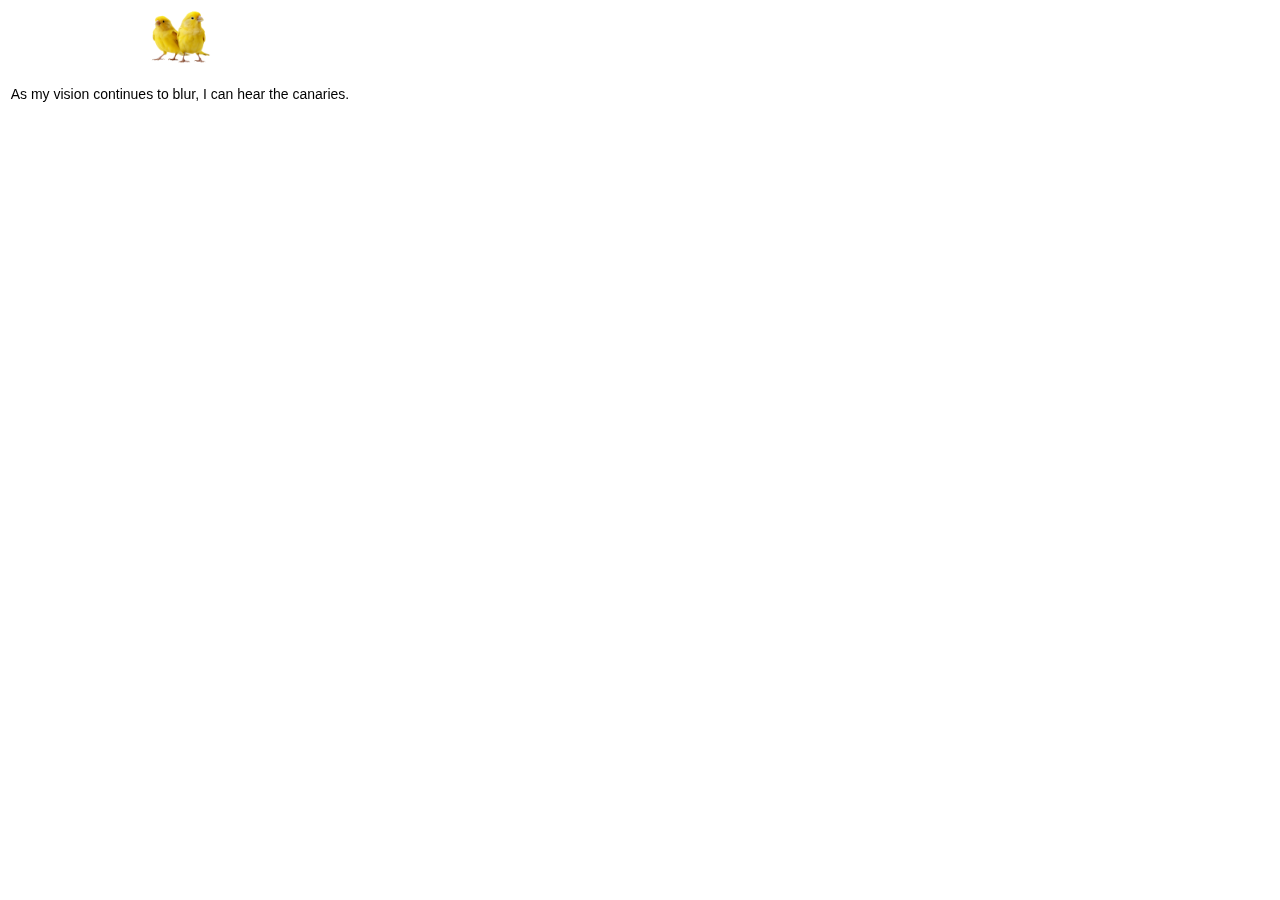
<file: canary.html>
<!DOCTYPE html>
<html lang="en">
<head>
    <meta charset="UTF-8">
    <meta name="viewport" content="width=device-width, initial-scale=1.0">
    <title>Canary</title>
    <link rel="stylesheet" href="canary.css">
</head>
<body>
    <div id="content-container">
        <!-- Initial image and text -->
     
        <div class="content-item" id="start-item">
            <img class="clickable-image" src="1.png">
            <p>As my vision continues to blur, I can hear the canaries. 
            </p>
        </div>
    </div>
    <div id="red-overlay"></div>
    <script src="script.js"></script>
</body>
</html>
</file>
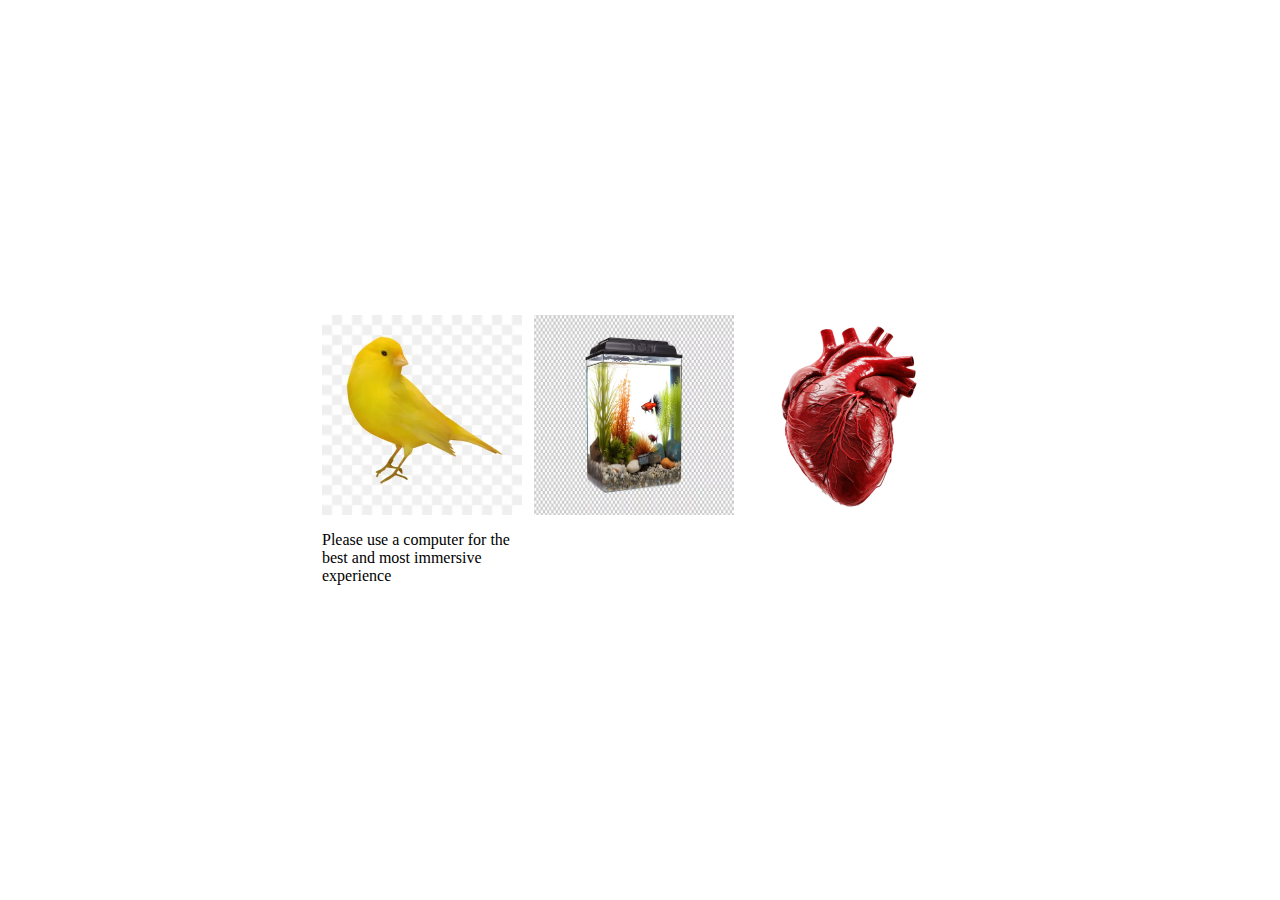
<file: temp.html>
<!DOCTYPE html>
<html lang="en">
<head>
    <meta charset="UTF-8">
    <meta name="viewport" content="width=device-width, initial-scale=1.0">
    <title> Blank</title>
    <link rel="stylesheet" href="ph490_main.css">
    <script>
        // Object to track clicked sections
        const clickedSections = {
            canary: false,
            fishtank: false,
            heart: false
        };

        // Function to track clicks
        function trackClick(section, url) {
            clickedSections[section] = true;
            checkReveal();
            // Open link in a new tab
            window.open(url, '_blank');
        }

        // Function to check if all sections are clicked
        function checkReveal() {
            if (clickedSections.canary && clickedSections.fishtank && clickedSections.heart) {
                const fourthSection = document.getElementById('fourthSection');
                if (fourthSection) {
                    fourthSection.style.display = 'block';
                }
            }
        }

        // Ensure script runs after DOM is loaded
        document.addEventListener('DOMContentLoaded', () => {
            console.log('DOM fully loaded and parsed');
        });
    </script>
</head>
<body>
    <table>
        <tr>
            <!-- Relevant Images -->
            <td>
                <a href="#" onclick="trackClick('canary', 'canary.html')"> 
                    <img src="canary.webp" width="200px" height="200px" alt="Canary">
                </a>
            </td>
            <td>
                <a href="#" onclick="trackClick('fishtank', 'fishtank.html')"> 
                    <img src="fishtank.avif" width="200px" height="200px" alt="Fish Tank">
                </a>
            </td>
            <td>
                <a href="#" onclick="trackClick('heart', 'agitation.html')"> 
                    <img src="heart.webp" width="200px" height="200px" alt="Heart">
                </a>
            </td>
            <td> 
                <div id="fourthSection" style="display: none; margin-top: 20px;">
                    <a href="final.html" target="_blank"><img src="final.png" width="200px" height="200px"></img></a>
            
                </div>
            </td>
        </tr>
        <tr>
            <!-- Relevant Captions -->
            <td>Please use a computer for the best and most immersive experience</td>
            <td></td>
            <td></td>
        </tr>
    </table>

    <!-- Hidden Fourth Section -->

</body>
</html>
</file>
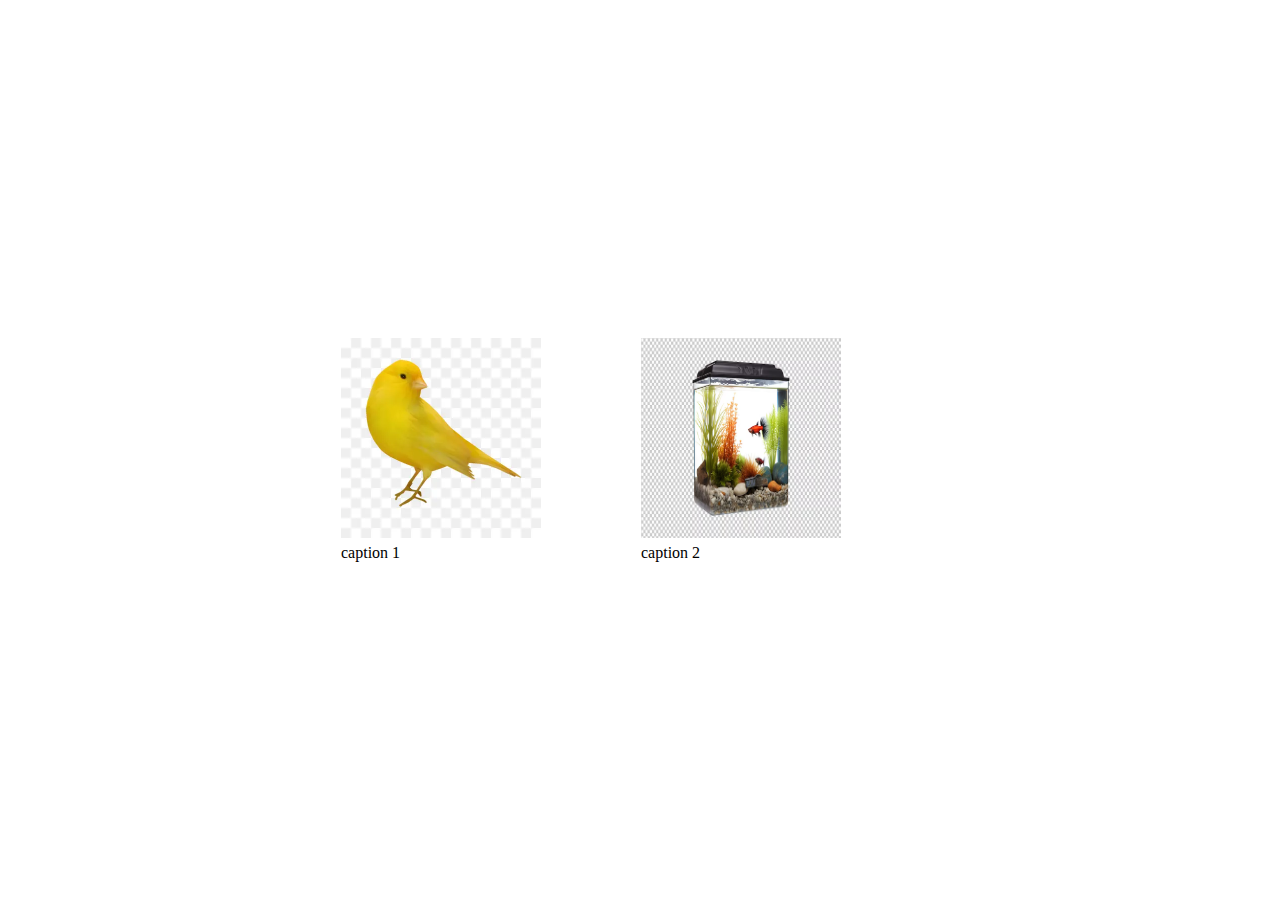
<file: ph490_proj/temp.html>
<!DOCTYPE html> 
<html lang="en">
<html> 
    <head> 
        <meta charset="UTF-8">
        <meta name="viewport" content="width=device-width, initial-scale=1.0">
        <title>Temp</title>
        <link rel="stylesheet" href="ph490_main.css">
    </head>
    <body> 

        <table> 
            <tr> 

                <!-- Relevant Images  -->
                <td> 
                    <a href = "../ph490_proj/canary/canary.html"> <img src = "../ph490_proj/canary.webp" width=200px height=200px></img>
                    </a>
                  
                </td>
                <td>
                  <a href = "fishtank.html"> <img src = "../ph490_proj/fishtank.avif" width="200px" height="200px"></img> </a>  
                </td>


            </tr>
            <tr> 
                <!-- Relevant Captions -->
                <td> 
                    caption 1
                </td>
                <td> 
                    caption 2
                </td>
                
            </tr>
        

        </table>
   </body>
</html>
</file>
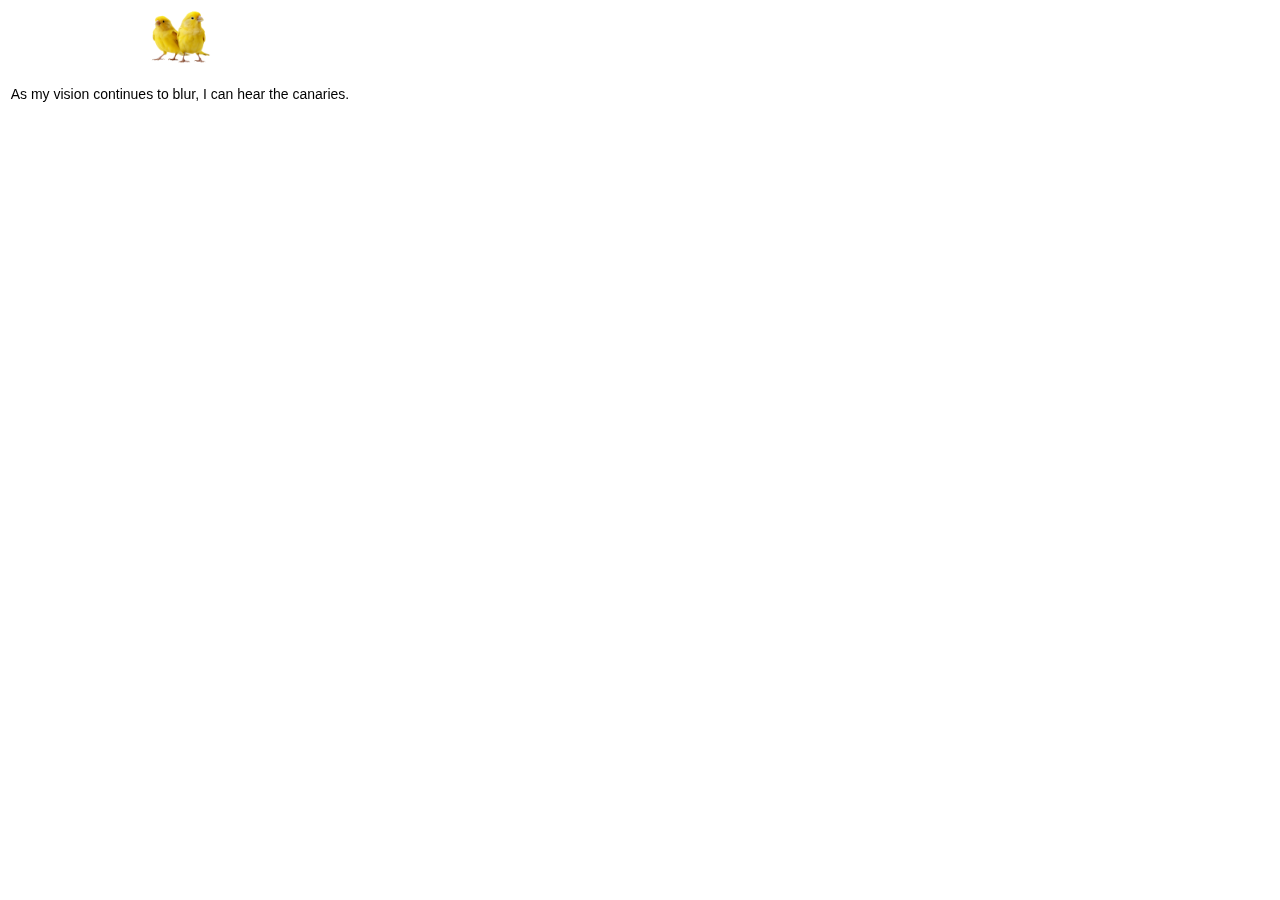
<file: ph490_proj/canary/canary.html>
<!DOCTYPE html>
<html lang="en">
<head>
    <meta charset="UTF-8">
    <meta name="viewport" content="width=device-width, initial-scale=1.0">
    <title>Canaries</title>
    <link rel="stylesheet" href="canary.css">
</head>
<body>
    <div id="content-container">
        <!-- Initial image and text -->
     
        <div class="content-item" id="start-item">
            <img class="clickable-image" src="1.png">
            <p>As my vision continues to blur, I can hear the canaries. 
            </p>
        </div>
    </div>
    <div id="red-overlay"></div>
    <script src="script.js"></script>
</body>
</html>
</file>
<file: agitation.css>
body {
    margin: 0;
    padding: 0;
    font-family: monospace;
    background-color: #000; /* Black background */
    color: #fff; /* White text */
    overflow-x: hidden; /* Prevent horizontal scroll */
}

/* Scrolling Content Styles */
.scrolling-content {
    height: 2500px; /* Very tall height for scrolling */
    display: flex;
    justify-content: center;
    align-items: flex-start;
    position: relative;
}

/* Shape Container Styles */
.shape-container {
    position: absolute;
    top: 200px; /* Adjust vertical position */
}

.alt_shape{
    height: 1000px; 
    display: flex;
    justify-content: center;
    align-items: flex-start;
    position: relative;
}

/* Shape Styles */
.shape {
    white-space: pre; /* Preserve whitespace formatting */
    font-size: 10px; /* Adjust font size */
    line-height: 1.2; /* Adjust line spacing */
}

/* General Link Styles */
a {
    color: #fff; /* White text to match the page */
    text-decoration: none; /* Remove underline */
    font-family: monospace; /* Match the font of the page */
    font-size: 12px; /* Match the font size of the page */
} 

/* Hover Effects */
a:hover {
    background-color: #555; /* Slightly lighter background */
    color: #ffcc00; /* Highlight text with a gold color */
}
</file>
<file: canary.css>
body {
    font-family: Arial, sans-serif;
    margin: 0;
    padding: 0;
    overflow: hidden;
    height: 100vh;
    width: 100vw;
    position: relative;
    background-color: #fff;
}

#content-container {
    position: relative;
    width: 100%;
    height: 100%;
    z-index: 2;
}

.content-item {
    position: absolute; /* Allow random positioning */
    text-align: center;
}

.content-item img {
    max-width: 20%;
    height: auto;
    cursor: pointer;
}

.content-item p {
    margin-top: 10px;
    font-size: 14px;
    color: black;
}

#red-overlay {
    position: fixed;
    top: 0;
    left: 0;
    width: 100vw;
    height: 100vh;
    background-color: rgba(255, 0, 0, 0); /* Start transparent */
    pointer-events: none; /* Allows clicks to pass through the overlay */
    z-index: 1;
    transition: background-color 0.5s ease; /* Smooth transition for effect */
}
</file>
<file: ph490_main.css>
/* styles.css */

/* Apply to the body to make it occupy full height and center content */
body {
    display: flex;
    justify-content: center; /* Center horizontally */
    align-items: center;     /* Center vertically */
    min-height: 100vh;       /* Full viewport height */
    margin: 0;
}

/* Style for the table */
table {
    border-collapse: separate; /* Allow space between columns */
    border-spacing: 10px; /* Adjust spacing as needed */
    width: 60%; /* Adjust width as needed */
    max-width: 600px;
    margin: 0 auto; /* Center horizontally within the container */
}
</file>
<file: ph490_proj/ph490_main.css>
/* styles.css */

/* Apply to the body to make it occupy full height and center content */
body {
    display: flex;
    justify-content: center; /* Center horizontally */
    align-items: center;     /* Center vertically */
    min-height: 100vh;       /* Full viewport height */
    margin: 0;
}

/* Style for the table */
table {
    border-collapse: collapse;
    width: 60%; /* Adjust width as needed */
    max-width: 600px;
    margin: 0 auto; /* Center horizontally within the container */

}
</file>
<file: ph490_proj/canary/canary.css>
body {
    font-family: Arial, sans-serif;
    margin: 0;
    padding: 0;
    overflow: hidden;
    height: 100vh;
    width: 100vw;
    position: relative;
    background-color: #fff;
}

#content-container {
    position: relative;
    width: 100%;
    height: 100%;
    z-index: 2;
}

.content-item {
    position: absolute; /* Allow random positioning */
    text-align: center;
}

.content-item img {
    max-width: 20%;
    height: auto;
    cursor: pointer;
}

.content-item p {
    margin-top: 10px;
    font-size: 14px;
    color: black;
}

#red-overlay {
    position: fixed;
    top: 0;
    left: 0;
    width: 100vw;
    height: 100vh;
    background-color: rgba(255, 0, 0, 0); /* Start transparent */
    pointer-events: none; /* Allows clicks to pass through the overlay */
    z-index: 1;
    transition: background-color 0.5s ease; /* Smooth transition for effect */
}
</file>
